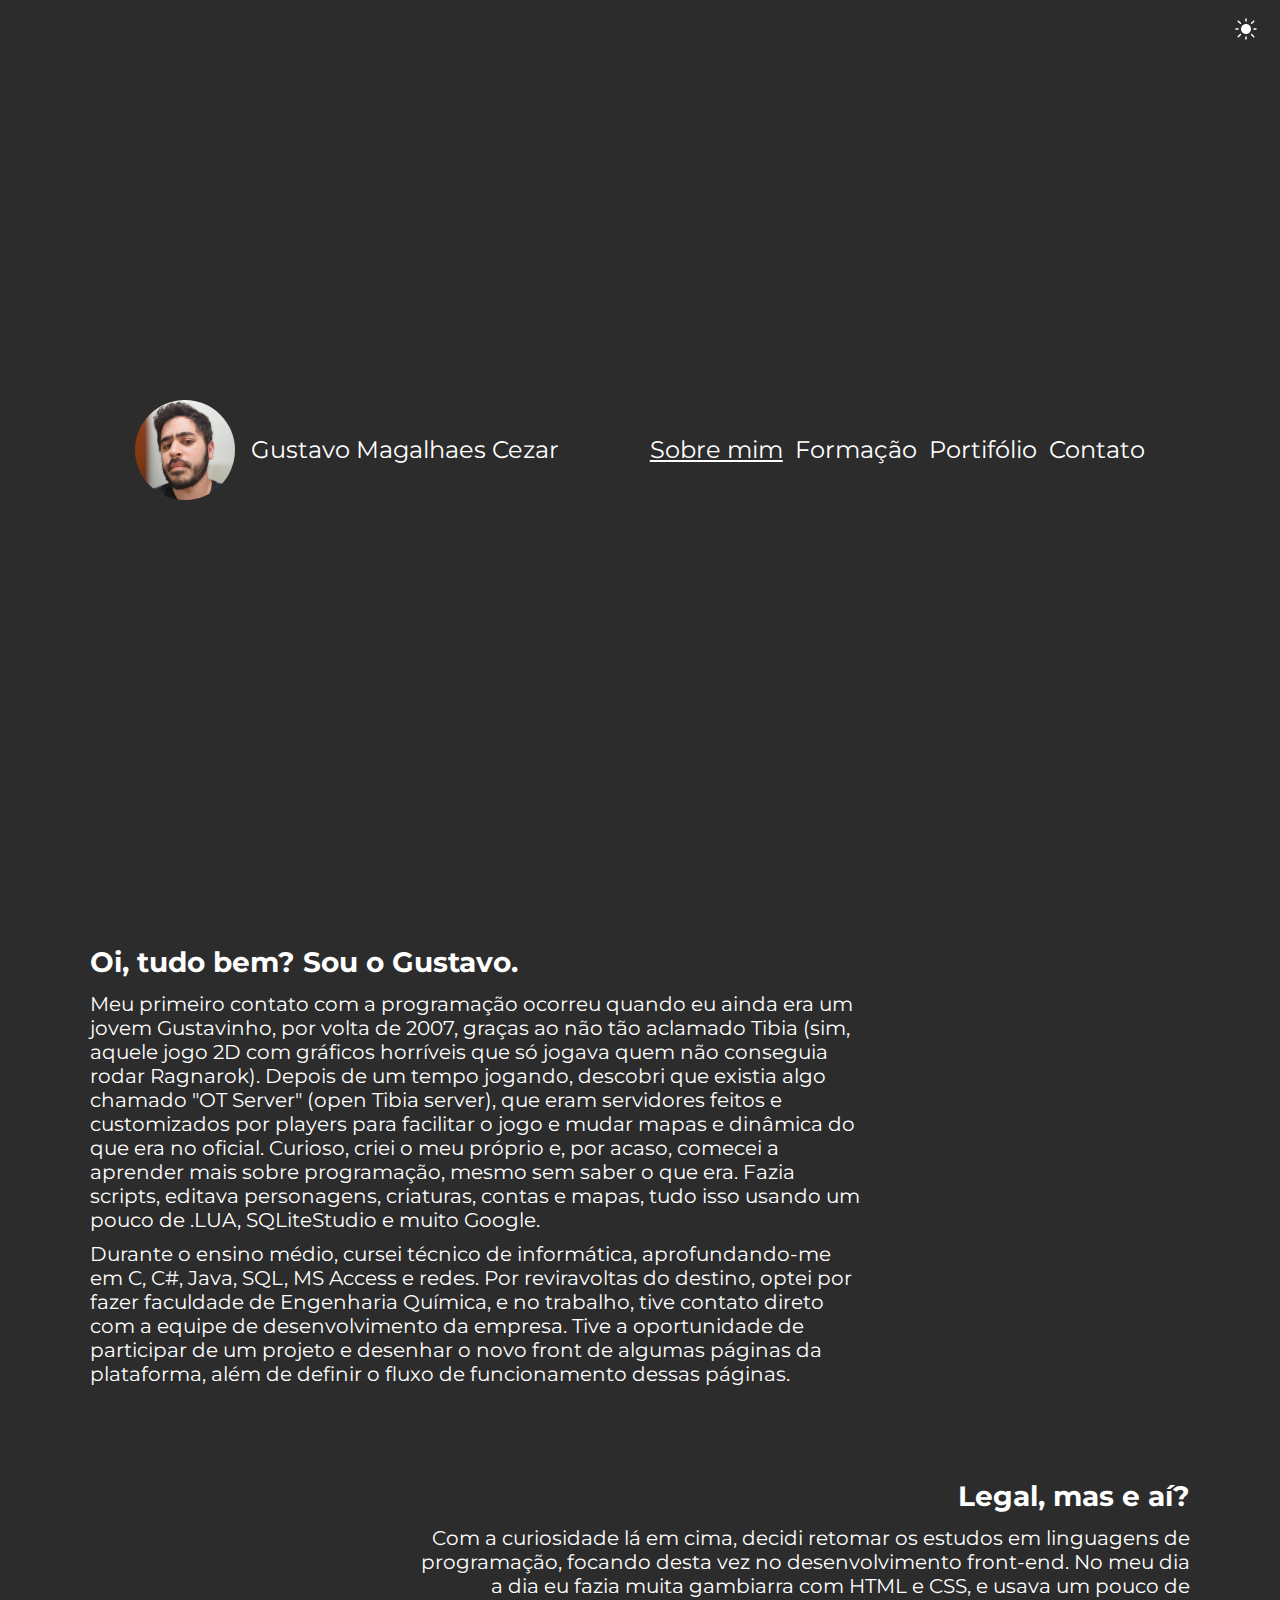
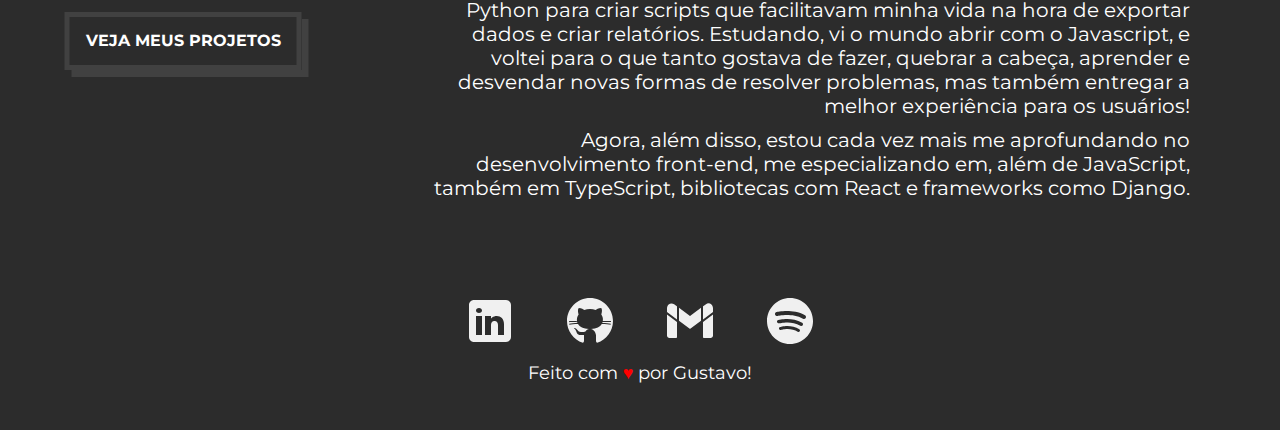
<file: index.html>
<!DOCTYPE html>
<html lang="pt-br">
  <head>
    <meta charset="UTF-8" />
    <meta name="viewport" content="width=device-width, initial-scale=1.0" />
    <title>Portifólio | Gustavo Magalhaes</title>

    <link rel="stylesheet" href="./assets/css/reset.css" />
    <link rel="preconnect" href="https://fonts.googleapis.com" />
    <link rel="preconnect" href="https://fonts.gstatic.com" crossorigin />
    <link
      href="https://fonts.googleapis.com/css2?family=Montserrat:ital,wght@0,100..900;1,100..900&display=swap"
      rel="stylesheet"
    />
    <link rel="stylesheet" href="./assets/css/style.css" />
    <link rel="stylesheet" href="./assets/css/cabecalho.css" />
    <link rel="stylesheet" href="./assets/css/sobre.css" />
    <link rel="stylesheet" href="./assets/css/rodape.css" />

    <script src="./assets/js/script.js" defer></script>
  </head>
  <body class="container">
    <!-- botão de alterar tema -->
    <button id="alterar-tema"></button>
    <!-- cabecalho padrão para todas as telas, mudando apenas o "ativo" para corresponder a pagina que o usuário está -->
    <header class="cabecalho">
      <div class="cabecalho__titulo">
        <img
          src="./assets/img/eu.jpeg"
          alt="Foto de perfil do Gustavo Magalhaes, homem branco, com cabelo curto e barba"
          class="cabecalho__imagem"
        />
        <p class="cabecalho__nome">Gustavo Magalhaes Cezar</p>
      </div>
      <!-- navegação com lista de links para telas -->
      <nav>
        <ul class="cabecalho__nav">
          <li class="cabecalho__link ativo">
            <a href="index.html">Sobre mim</a>
          </li>
          <li class="cabecalho__link"><a href="formacao.html">Formação</a></li>
          <li class="cabecalho__link">
            <a href="portifolio.html">Portifólio</a>
          </li>
          <li class="cabecalho__link"><a href="contato.html">Contato</a></li>
        </ul>
      </nav>
    </header>

    <!-- conteudo principal do site -->
    <main>
      <!-- primeira sessão de apresentação - pessoal -->
      <section class="main-sobre">
        <div class="main-sobre__conteudo">
          <h2>Oi, tudo bem? Sou o Gustavo.</h2>

          <p class="main-sobre__texto">
            Meu primeiro contato com a programação ocorreu quando eu ainda era
            um jovem Gustavinho, por volta de 2007, graças ao não tão aclamado
            <span class="tibia">Tibia</span> (sim, aquele jogo 2D com gráficos
            horríveis que só jogava quem não conseguia rodar Ragnarok). Depois
            de um tempo jogando, descobri que existia algo chamado "OT Server"
            (open <span class="tibia">Tibia</span> server), que eram servidores
            feitos e customizados por players para facilitar o jogo e mudar
            mapas e dinâmica do que era no oficial. Curioso, criei o meu próprio
            e, por acaso, comecei a aprender mais sobre programação, mesmo sem
            saber o que era. Fazia scripts, editava personagens, criaturas,
            contas e mapas, tudo isso usando um pouco de .LUA, SQLiteStudio e
            muito Google.
          </p>
          <p class="main-sobre__texto">
            Durante o ensino médio, cursei técnico de informática,
            aprofundando-me em C, C#, Java, SQL, MS Access e redes. Por
            reviravoltas do destino, optei por fazer faculdade de Engenharia
            Química, e no trabalho, tive contato direto com a equipe de
            desenvolvimento da empresa. Tive a oportunidade de participar de um
            projeto e desenhar o novo front de algumas páginas da plataforma,
            além de definir o fluxo de funcionamento dessas páginas.
          </p>
        </div>
        <img class="main-sobre__imagem--tibia" />
      </section>

      <!-- segunda sessão de apresentação - expreciencias com desenvolvimento -->
      <section class="main-sobre-lateral">
        <div class="main-sobre-lateral__conteudo">
          <h2>Legal, mas e aí?</h2>

          <p class="main-sobre-lateral__texto">
            Com a curiosidade lá em cima, decidi retomar os estudos em
            linguagens de programação, focando desta vez no desenvolvimento
            front-end. No meu dia a dia eu fazia muita gambiarra com HTML e CSS,
            e usava um pouco de Python para criar scripts que facilitavam minha
            vida na hora de exportar dados e criar relatórios. Estudando, vi o
            mundo abrir com o Javascript, e voltei para o que tanto gostava de
            fazer, quebrar a cabeça, aprender e desvendar novas formas de
            resolver problemas, mas também entregar a melhor experiência para os
            usuários!
          </p>
          <p class="main-sobre-lateral__texto">
            Agora, além disso, estou cada vez mais me aprofundando no
            desenvolvimento front-end, me especializando em, além de JavaScript,
            também em TypeScript, bibliotecas com React e frameworks como
            Django.
          </p>
        </div>
        <!-- link personalizado para direcionamento ao github -->
        <a
          href="https://github.com/gustavomgcz"
          class="main-sobre-lateral__link"
          target="_blank"
          >Veja meus projetos</a
        >
      </section>
    </main>
    <!-- rodape padrão para todas as telas -->
    <footer class="rodape">
      <div class="rodape__midia">
        <!-- lista de icones -->
        <ul>
          <li class="rodape__icon">
            <a
              href="https://br.linkedin.com/in/gustavo-magalhaes-cezar-a120ba121"
              target="_blank"
              alt="LinkedIn"
            >
              <svg
                xmlns="http://www.w3.org/2000/svg"
                x="0px"
                y="0px"
                width="50"
                height="50"
                viewBox="0 0 50 50"
              >
                <path
                  d="M41,4H9C6.24,4,4,6.24,4,9v32c0,2.76,2.24,5,5,5h32c2.76,0,5-2.24,5-5V9C46,6.24,43.76,4,41,4z M17,20v19h-6V20H17z M11,14.47c0-1.4,1.2-2.47,3-2.47s2.93,1.07,3,2.47c0,1.4-1.12,2.53-3,2.53C12.2,17,11,15.87,11,14.47z M39,39h-6c0,0,0-9.26,0-10 c0-2-1-4-3.5-4.04h-0.08C27,24.96,26,27.02,26,29c0,0.91,0,10,0,10h-6V20h6v2.56c0,0,1.93-2.56,5.81-2.56 c3.97,0,7.19,2.73,7.19,8.26V39z"
                ></path>
              </svg>
            </a>
          </li>
          <li class="rodape__icon">
            <a
              href="https://github.com/gustavomgcz"
              target="_blank"
              alt="GitHub"
            >
              <svg
                xmlns="http://www.w3.org/2000/svg"
                x="0px"
                y="0px"
                width="50"
                height="50"
                viewBox="0 0 50 50"
              >
                <path
                  d="M17.791,46.836C18.502,46.53,19,45.823,19,45v-5.4c0-0.197,0.016-0.402,0.041-0.61C19.027,38.994,19.014,38.997,19,39 c0,0-3,0-3.6,0c-1.5,0-2.8-0.6-3.4-1.8c-0.7-1.3-1-3.5-2.8-4.7C8.9,32.3,9.1,32,9.7,32c0.6,0.1,1.9,0.9,2.7,2c0.9,1.1,1.8,2,3.4,2 c2.487,0,3.82-0.125,4.622-0.555C21.356,34.056,22.649,33,24,33v-0.025c-5.668-0.182-9.289-2.066-10.975-4.975 c-3.665,0.042-6.856,0.405-8.677,0.707c-0.058-0.327-0.108-0.656-0.151-0.987c1.797-0.296,4.843-0.647,8.345-0.714 c-0.112-0.276-0.209-0.559-0.291-0.849c-3.511-0.178-6.541-0.039-8.187,0.097c-0.02-0.332-0.047-0.663-0.051-0.999 c1.649-0.135,4.597-0.27,8.018-0.111c-0.079-0.5-0.13-1.011-0.13-1.543c0-1.7,0.6-3.5,1.7-5c-0.5-1.7-1.2-5.3,0.2-6.6 c2.7,0,4.6,1.3,5.5,2.1C21,13.4,22.9,13,25,13s4,0.4,5.6,1.1c0.9-0.8,2.8-2.1,5.5-2.1c1.5,1.4,0.7,5,0.2,6.6c1.1,1.5,1.7,3.2,1.6,5 c0,0.484-0.045,0.951-0.11,1.409c3.499-0.172,6.527-0.034,8.204,0.102c-0.002,0.337-0.033,0.666-0.051,0.999 c-1.671-0.138-4.775-0.28-8.359-0.089c-0.089,0.336-0.197,0.663-0.325,0.98c3.546,0.046,6.665,0.389,8.548,0.689 c-0.043,0.332-0.093,0.661-0.151,0.987c-1.912-0.306-5.171-0.664-8.879-0.682C35.112,30.873,31.557,32.75,26,32.969V33 c2.6,0,5,3.9,5,6.6V45c0,0.823,0.498,1.53,1.209,1.836C41.37,43.804,48,35.164,48,25C48,12.318,37.683,2,25,2S2,12.318,2,25 C2,35.164,8.63,43.804,17.791,46.836z"
                ></path>
              </svg>
            </a>
          </li>
          <li class="rodape__icon">
            <a href="mailto:gmagalhaesc@gmail.com" alt="Gmail">
              <svg
                xmlns="http://www.w3.org/2000/svg"
                x="0px"
                y="0px"
                width="50"
                height="50"
                viewBox="0 0 50 50"
              >
                <path
                  d="M12 23.403V23.39 10.389L11.88 10.3h-.01L9.14 8.28C7.47 7.04 5.09 7.1 3.61 8.56 2.62 9.54 2 10.9 2 12.41v3.602L12 23.403zM38 23.39v.013l10-7.391V12.41c0-1.49-.6-2.85-1.58-3.83-1.46-1.457-3.765-1.628-5.424-.403L38.12 10.3 38 10.389V23.39zM14 24.868l10.406 7.692c.353.261.836.261 1.189 0L36 24.868V11.867L25 20l-11-8.133V24.868zM38 25.889V41c0 .552.448 1 1 1h6.5c1.381 0 2.5-1.119 2.5-2.5V18.497L38 25.889zM12 25.889L2 18.497V39.5C2 40.881 3.119 42 4.5 42H11c.552 0 1-.448 1-1V25.889z"
                ></path>
              </svg>
            </a>
          </li>
          <li class="rodape__icon">
            <a
              href="https://open.spotify.com/user/22wxy7sqitwankocr36d3z7cq?si=2712751796584580"
              target="_blank"
              alt="Spotify"
            >
              <svg
                xmlns="http://www.w3.org/2000/svg"
                x="0px"
                y="0px"
                width="50"
                height="50"
                viewBox="0 0 50 50"
              >
                <path
                  d="M25.009,1.982C12.322,1.982,2,12.304,2,24.991S12.322,48,25.009,48s23.009-10.321,23.009-23.009S37.696,1.982,25.009,1.982z M34.748,35.333c-0.289,0.434-0.765,0.668-1.25,0.668c-0.286,0-0.575-0.081-0.831-0.252C30.194,34.1,26,33,22.5,33.001 c-3.714,0.002-6.498,0.914-6.526,0.923c-0.784,0.266-1.635-0.162-1.897-0.948s0.163-1.636,0.949-1.897 c0.132-0.044,3.279-1.075,7.474-1.077C26,30,30.868,30.944,34.332,33.253C35.022,33.713,35.208,34.644,34.748,35.333z M37.74,29.193 c-0.325,0.522-0.886,0.809-1.459,0.809c-0.31,0-0.624-0.083-0.906-0.26c-4.484-2.794-9.092-3.385-13.062-3.35 c-4.482,0.04-8.066,0.895-8.127,0.913c-0.907,0.258-1.861-0.272-2.12-1.183c-0.259-0.913,0.272-1.862,1.184-2.12 c0.277-0.079,3.854-0.959,8.751-1c4.465-0.037,10.029,0.61,15.191,3.826C37.995,27.328,38.242,28.388,37.74,29.193z M40.725,22.013 C40.352,22.647,39.684,23,38.998,23c-0.344,0-0.692-0.089-1.011-0.275c-5.226-3.068-11.58-3.719-15.99-3.725 c-0.021,0-0.042,0-0.063,0c-5.333,0-9.44,0.938-9.481,0.948c-1.078,0.247-2.151-0.419-2.401-1.495 c-0.25-1.075,0.417-2.149,1.492-2.4C11.729,16.01,16.117,15,21.934,15c0.023,0,0.046,0,0.069,0 c4.905,0.007,12.011,0.753,18.01,4.275C40.965,19.835,41.284,21.061,40.725,22.013z"
                ></path>
              </svg>
            </a>
          </li>
        </ul>
        <p>Feito com <span class="amor">&hearts;</span> por Gustavo!</p>
      </div>
    </footer>
  </body>
</html>
</file>
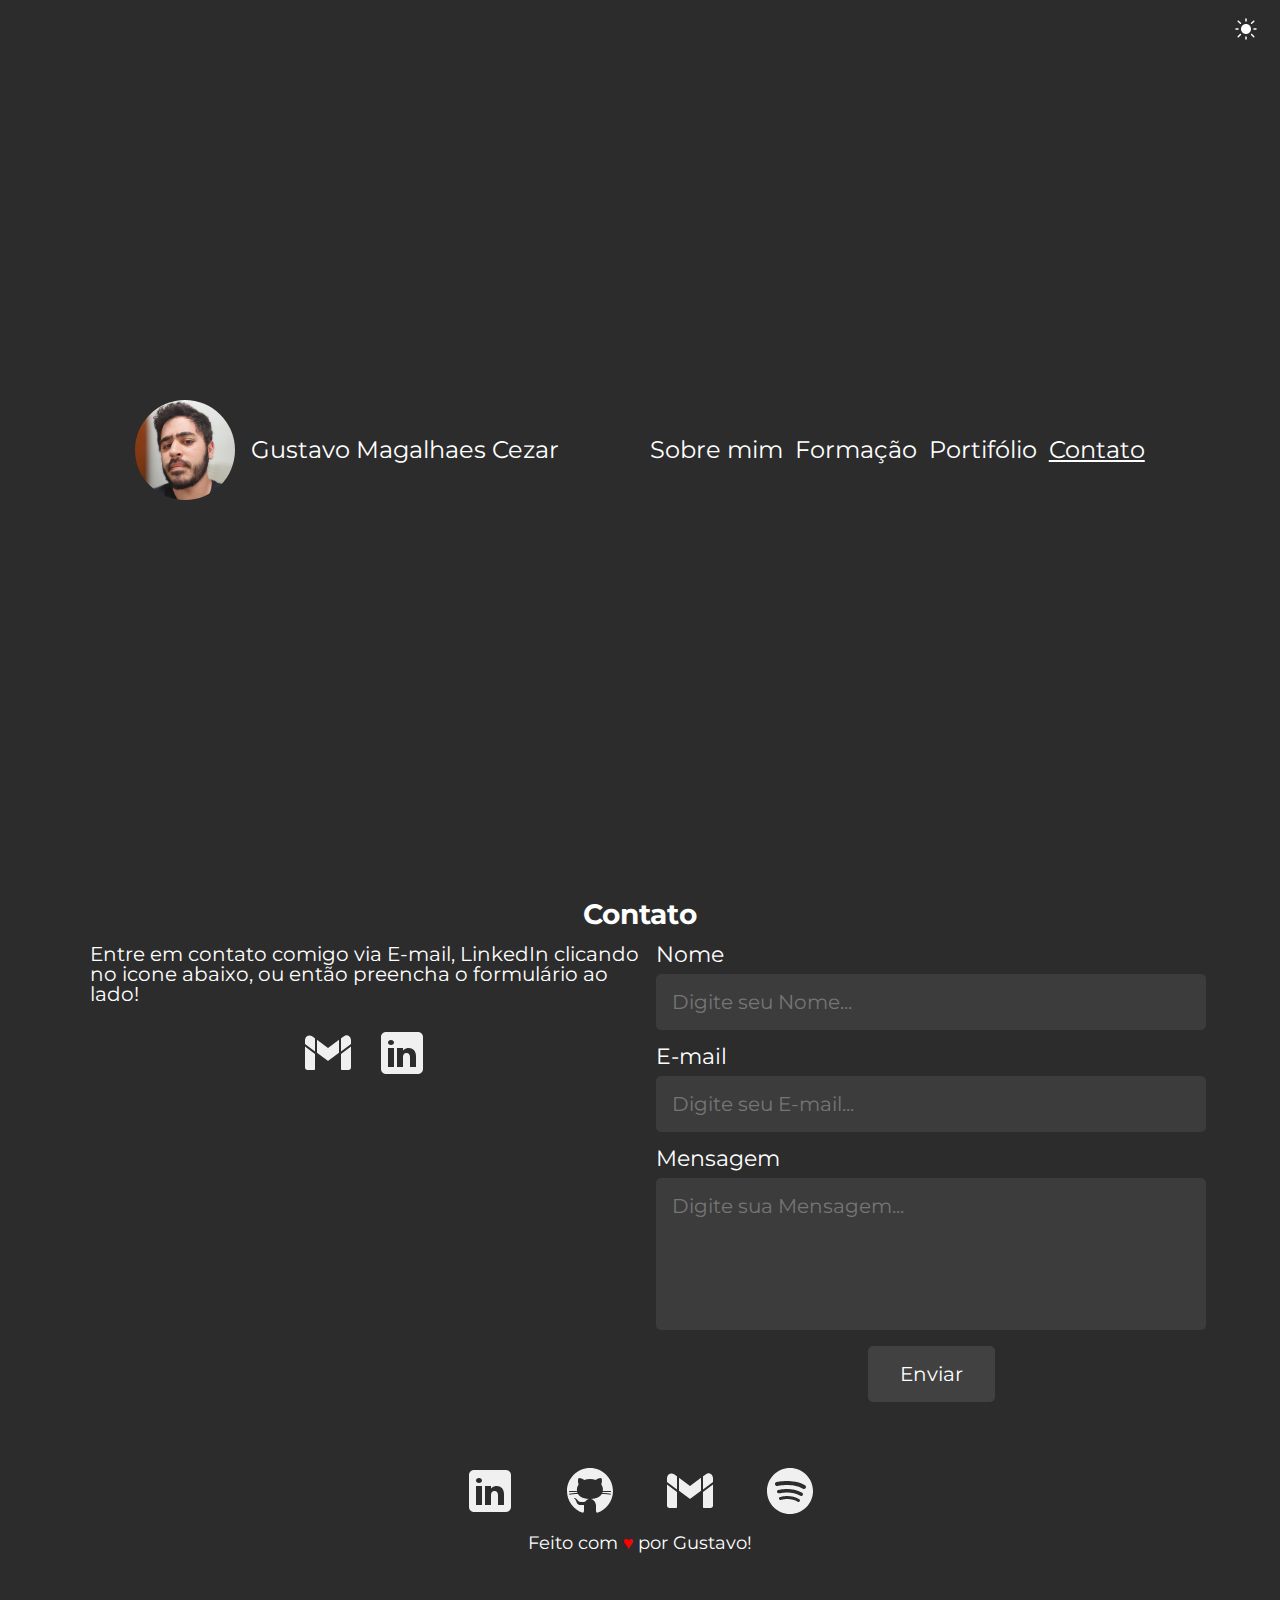
<file: contato.html>
<!DOCTYPE html>
<html lang="pt-br">
  <head>
    <meta charset="UTF-8" />
    <meta name="viewport" content="width=device-width, initial-scale=1.0" />
    <title>Portifólio | Gustavo Magalhaes</title>

    <link rel="stylesheet" href="./assets/css/reset.css" />
    <link rel="preconnect" href="https://fonts.googleapis.com" />
    <link rel="preconnect" href="https://fonts.gstatic.com" crossorigin />
    <link
      href="https://fonts.googleapis.com/css2?family=Montserrat:ital,wght@0,100..900;1,100..900&display=swap"
      rel="stylesheet"
    />
    <link rel="stylesheet" href="./assets/css/style.css" />
    <link rel="stylesheet" href="./assets/css/cabecalho.css" />
    <link rel="stylesheet" href="./assets/css/contato.css" />
    <link rel="stylesheet" href="./assets/css/rodape.css" />

    <script src="./assets/js/script.js" defer></script>
  </head>
  <body class="container">
    <!-- botão de alterar tema -->
    <button id="alterar-tema"></button>
    <!-- cabecalho padrão para todas as telas, mudando apenas o "ativo" para corresponder a pagina que o usuário está -->
    <header class="cabecalho">
      <div class="cabecalho__titulo">
        <img
          src="./assets/img/eu.jpeg"
          alt="Foto de perfil do Gustavo Magalhaes, homem branco, com cabelo curto e barba"
          class="cabecalho__imagem"
        />
        <p class="cabecalho__nome">Gustavo Magalhaes Cezar</p>
      </div>
      <!-- navegação com lista de links para telas -->
      <nav>
        <ul class="cabecalho__nav">
          <li class="cabecalho__link"><a href="index.html">Sobre mim</a></li>
          <li class="cabecalho__link"><a href="formacao.html">Formação</a></li>
          <li class="cabecalho__link">
            <a href="portifolio.html">Portifólio</a>
          </li>
          <li class="cabecalho__link ativo">
            <a href="contato.html">Contato</a>
          </li>
        </ul>
      </nav>
    </header>
    <!-- conteudo principal do site -->
    <main class="main-contato">
      <h2>Contato</h2>
      <!-- area de texto para indicar formas de contato, assim como icones clicaveis para facil acesso ao linkedin e email -->
      <div class="main-contato__container">
        <div class="main-contato__area-texto">
          <p class="main-contato__texto">
            Entre em contato comigo via E-mail, LinkedIn clicando no icone
            abaixo, ou então preencha o formulário ao lado!
          </p>
          <ul class="main-contato__icon-list">
            <li class="main-contato__icon">
              <a href="mailto:gmagalhaesc@gmail.com" alt="Gmail">
                <svg
                  xmlns="http://www.w3.org/2000/svg"
                  x="0px"
                  y="0px"
                  width="50"
                  height="50"
                  viewBox="0 0 50 50"
                >
                  <path
                    d="M12 23.403V23.39 10.389L11.88 10.3h-.01L9.14 8.28C7.47 7.04 5.09 7.1 3.61 8.56 2.62 9.54 2 10.9 2 12.41v3.602L12 23.403zM38 23.39v.013l10-7.391V12.41c0-1.49-.6-2.85-1.58-3.83-1.46-1.457-3.765-1.628-5.424-.403L38.12 10.3 38 10.389V23.39zM14 24.868l10.406 7.692c.353.261.836.261 1.189 0L36 24.868V11.867L25 20l-11-8.133V24.868zM38 25.889V41c0 .552.448 1 1 1h6.5c1.381 0 2.5-1.119 2.5-2.5V18.497L38 25.889zM12 25.889L2 18.497V39.5C2 40.881 3.119 42 4.5 42H11c.552 0 1-.448 1-1V25.889z"
                  ></path>
                </svg>
              </a>
            </li>
            <li class="main-contato__icon">
              <a
                href="https://br.linkedin.com/in/gustavo-magalhaes-cezar-a120ba121"
                target="_blank"
                alt="LinkedIn"
              >
                <svg
                  xmlns="http://www.w3.org/2000/svg"
                  x="0px"
                  y="0px"
                  width="50"
                  height="50"
                  viewBox="0 0 50 50"
                >
                  <path
                    d="M41,4H9C6.24,4,4,6.24,4,9v32c0,2.76,2.24,5,5,5h32c2.76,0,5-2.24,5-5V9C46,6.24,43.76,4,41,4z M17,20v19h-6V20H17z M11,14.47c0-1.4,1.2-2.47,3-2.47s2.93,1.07,3,2.47c0,1.4-1.12,2.53-3,2.53C12.2,17,11,15.87,11,14.47z M39,39h-6c0,0,0-9.26,0-10 c0-2-1-4-3.5-4.04h-0.08C27,24.96,26,27.02,26,29c0,0.91,0,10,0,10h-6V20h6v2.56c0,0,1.93-2.56,5.81-2.56 c3.97,0,7.19,2.73,7.19,8.26V39z"
                  ></path>
                </svg>
              </a>
            </li>
          </ul>
        </div>
        <div class="main-contato__area-texto">
          <!-- formulario para entrar em contato -->
          <form>
            <div class="campo">
              <label for="nome">Nome</label>
              <input
                type="text"
                required
                placeholder="Digite seu Nome..."
                id="nome"
                name="nome"
              />
            </div>
            <div class="campo">
              <label for="email">E-mail</label>
              <input
                type="email"
                name="email"
                id="email"
                required
                placeholder="Digite seu E-mail..."
              />
            </div>
            <div class="campo">
              <label for="mensagem">Mensagem</label>
              <textarea
                name="mensagem"
                id="mensagem"
                required
                placeholder="Digite sua Mensagem..."
                rows="5"
              ></textarea>
            </div>
            <div class="campo">
              <button class="main-contato-btn">Enviar</button>
            </div>
          </form>
        </div>
      </div>
    </main>
    <!-- rodape padrão para todas as telas -->
    <footer class="rodape">
      <div class="rodape__midia">
        <!-- lista de icones -->
        <ul>
          <li class="rodape__icon">
            <a
              href="https://br.linkedin.com/in/gustavo-magalhaes-cezar-a120ba121"
              target="_blank"
              alt="LinkedIn"
            >
              <svg
                xmlns="http://www.w3.org/2000/svg"
                x="0px"
                y="0px"
                width="50"
                height="50"
                viewBox="0 0 50 50"
              >
                <path
                  d="M41,4H9C6.24,4,4,6.24,4,9v32c0,2.76,2.24,5,5,5h32c2.76,0,5-2.24,5-5V9C46,6.24,43.76,4,41,4z M17,20v19h-6V20H17z M11,14.47c0-1.4,1.2-2.47,3-2.47s2.93,1.07,3,2.47c0,1.4-1.12,2.53-3,2.53C12.2,17,11,15.87,11,14.47z M39,39h-6c0,0,0-9.26,0-10 c0-2-1-4-3.5-4.04h-0.08C27,24.96,26,27.02,26,29c0,0.91,0,10,0,10h-6V20h6v2.56c0,0,1.93-2.56,5.81-2.56 c3.97,0,7.19,2.73,7.19,8.26V39z"
                ></path>
              </svg>
            </a>
          </li>
          <li class="rodape__icon">
            <a
              href="https://github.com/gustavomgcz"
              target="_blank"
              alt="GitHub"
            >
              <svg
                xmlns="http://www.w3.org/2000/svg"
                x="0px"
                y="0px"
                width="50"
                height="50"
                viewBox="0 0 50 50"
              >
                <path
                  d="M17.791,46.836C18.502,46.53,19,45.823,19,45v-5.4c0-0.197,0.016-0.402,0.041-0.61C19.027,38.994,19.014,38.997,19,39 c0,0-3,0-3.6,0c-1.5,0-2.8-0.6-3.4-1.8c-0.7-1.3-1-3.5-2.8-4.7C8.9,32.3,9.1,32,9.7,32c0.6,0.1,1.9,0.9,2.7,2c0.9,1.1,1.8,2,3.4,2 c2.487,0,3.82-0.125,4.622-0.555C21.356,34.056,22.649,33,24,33v-0.025c-5.668-0.182-9.289-2.066-10.975-4.975 c-3.665,0.042-6.856,0.405-8.677,0.707c-0.058-0.327-0.108-0.656-0.151-0.987c1.797-0.296,4.843-0.647,8.345-0.714 c-0.112-0.276-0.209-0.559-0.291-0.849c-3.511-0.178-6.541-0.039-8.187,0.097c-0.02-0.332-0.047-0.663-0.051-0.999 c1.649-0.135,4.597-0.27,8.018-0.111c-0.079-0.5-0.13-1.011-0.13-1.543c0-1.7,0.6-3.5,1.7-5c-0.5-1.7-1.2-5.3,0.2-6.6 c2.7,0,4.6,1.3,5.5,2.1C21,13.4,22.9,13,25,13s4,0.4,5.6,1.1c0.9-0.8,2.8-2.1,5.5-2.1c1.5,1.4,0.7,5,0.2,6.6c1.1,1.5,1.7,3.2,1.6,5 c0,0.484-0.045,0.951-0.11,1.409c3.499-0.172,6.527-0.034,8.204,0.102c-0.002,0.337-0.033,0.666-0.051,0.999 c-1.671-0.138-4.775-0.28-8.359-0.089c-0.089,0.336-0.197,0.663-0.325,0.98c3.546,0.046,6.665,0.389,8.548,0.689 c-0.043,0.332-0.093,0.661-0.151,0.987c-1.912-0.306-5.171-0.664-8.879-0.682C35.112,30.873,31.557,32.75,26,32.969V33 c2.6,0,5,3.9,5,6.6V45c0,0.823,0.498,1.53,1.209,1.836C41.37,43.804,48,35.164,48,25C48,12.318,37.683,2,25,2S2,12.318,2,25 C2,35.164,8.63,43.804,17.791,46.836z"
                ></path>
              </svg>
            </a>
          </li>
          <li class="rodape__icon">
            <a href="mailto:gmagalhaesc@gmail.com" alt="Gmail">
              <svg
                xmlns="http://www.w3.org/2000/svg"
                x="0px"
                y="0px"
                width="50"
                height="50"
                viewBox="0 0 50 50"
              >
                <path
                  d="M12 23.403V23.39 10.389L11.88 10.3h-.01L9.14 8.28C7.47 7.04 5.09 7.1 3.61 8.56 2.62 9.54 2 10.9 2 12.41v3.602L12 23.403zM38 23.39v.013l10-7.391V12.41c0-1.49-.6-2.85-1.58-3.83-1.46-1.457-3.765-1.628-5.424-.403L38.12 10.3 38 10.389V23.39zM14 24.868l10.406 7.692c.353.261.836.261 1.189 0L36 24.868V11.867L25 20l-11-8.133V24.868zM38 25.889V41c0 .552.448 1 1 1h6.5c1.381 0 2.5-1.119 2.5-2.5V18.497L38 25.889zM12 25.889L2 18.497V39.5C2 40.881 3.119 42 4.5 42H11c.552 0 1-.448 1-1V25.889z"
                ></path>
              </svg>
            </a>
          </li>
          <li class="rodape__icon">
            <a
              href="https://open.spotify.com/user/22wxy7sqitwankocr36d3z7cq?si=2712751796584580"
              target="_blank"
              alt="Spotify"
            >
              <svg
                xmlns="http://www.w3.org/2000/svg"
                x="0px"
                y="0px"
                width="50"
                height="50"
                viewBox="0 0 50 50"
              >
                <path
                  d="M25.009,1.982C12.322,1.982,2,12.304,2,24.991S12.322,48,25.009,48s23.009-10.321,23.009-23.009S37.696,1.982,25.009,1.982z M34.748,35.333c-0.289,0.434-0.765,0.668-1.25,0.668c-0.286,0-0.575-0.081-0.831-0.252C30.194,34.1,26,33,22.5,33.001 c-3.714,0.002-6.498,0.914-6.526,0.923c-0.784,0.266-1.635-0.162-1.897-0.948s0.163-1.636,0.949-1.897 c0.132-0.044,3.279-1.075,7.474-1.077C26,30,30.868,30.944,34.332,33.253C35.022,33.713,35.208,34.644,34.748,35.333z M37.74,29.193 c-0.325,0.522-0.886,0.809-1.459,0.809c-0.31,0-0.624-0.083-0.906-0.26c-4.484-2.794-9.092-3.385-13.062-3.35 c-4.482,0.04-8.066,0.895-8.127,0.913c-0.907,0.258-1.861-0.272-2.12-1.183c-0.259-0.913,0.272-1.862,1.184-2.12 c0.277-0.079,3.854-0.959,8.751-1c4.465-0.037,10.029,0.61,15.191,3.826C37.995,27.328,38.242,28.388,37.74,29.193z M40.725,22.013 C40.352,22.647,39.684,23,38.998,23c-0.344,0-0.692-0.089-1.011-0.275c-5.226-3.068-11.58-3.719-15.99-3.725 c-0.021,0-0.042,0-0.063,0c-5.333,0-9.44,0.938-9.481,0.948c-1.078,0.247-2.151-0.419-2.401-1.495 c-0.25-1.075,0.417-2.149,1.492-2.4C11.729,16.01,16.117,15,21.934,15c0.023,0,0.046,0,0.069,0 c4.905,0.007,12.011,0.753,18.01,4.275C40.965,19.835,41.284,21.061,40.725,22.013z"
                ></path>
              </svg>
            </a>
          </li>
        </ul>
        <p>Feito com <span class="amor">&hearts;</span> por Gustavo!</p>
      </div>
    </footer>
  </body>
</html>
</file>
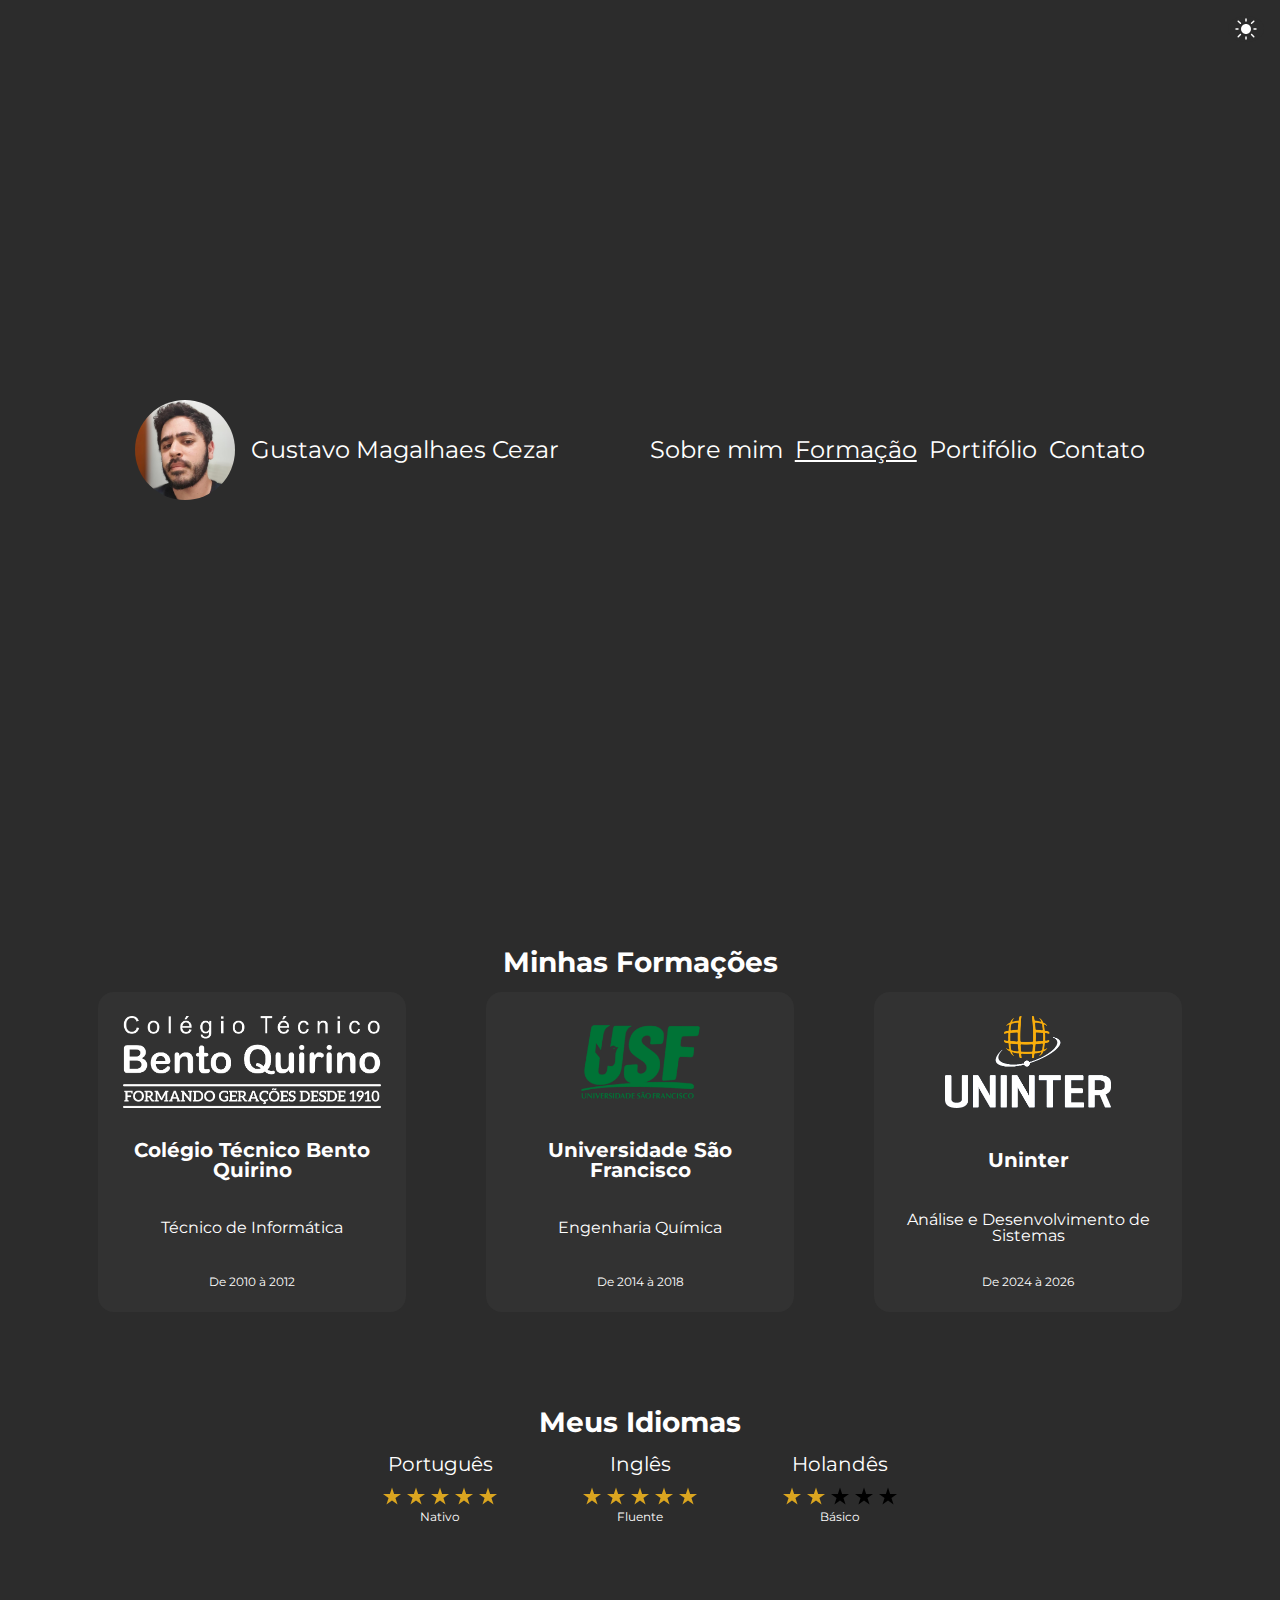
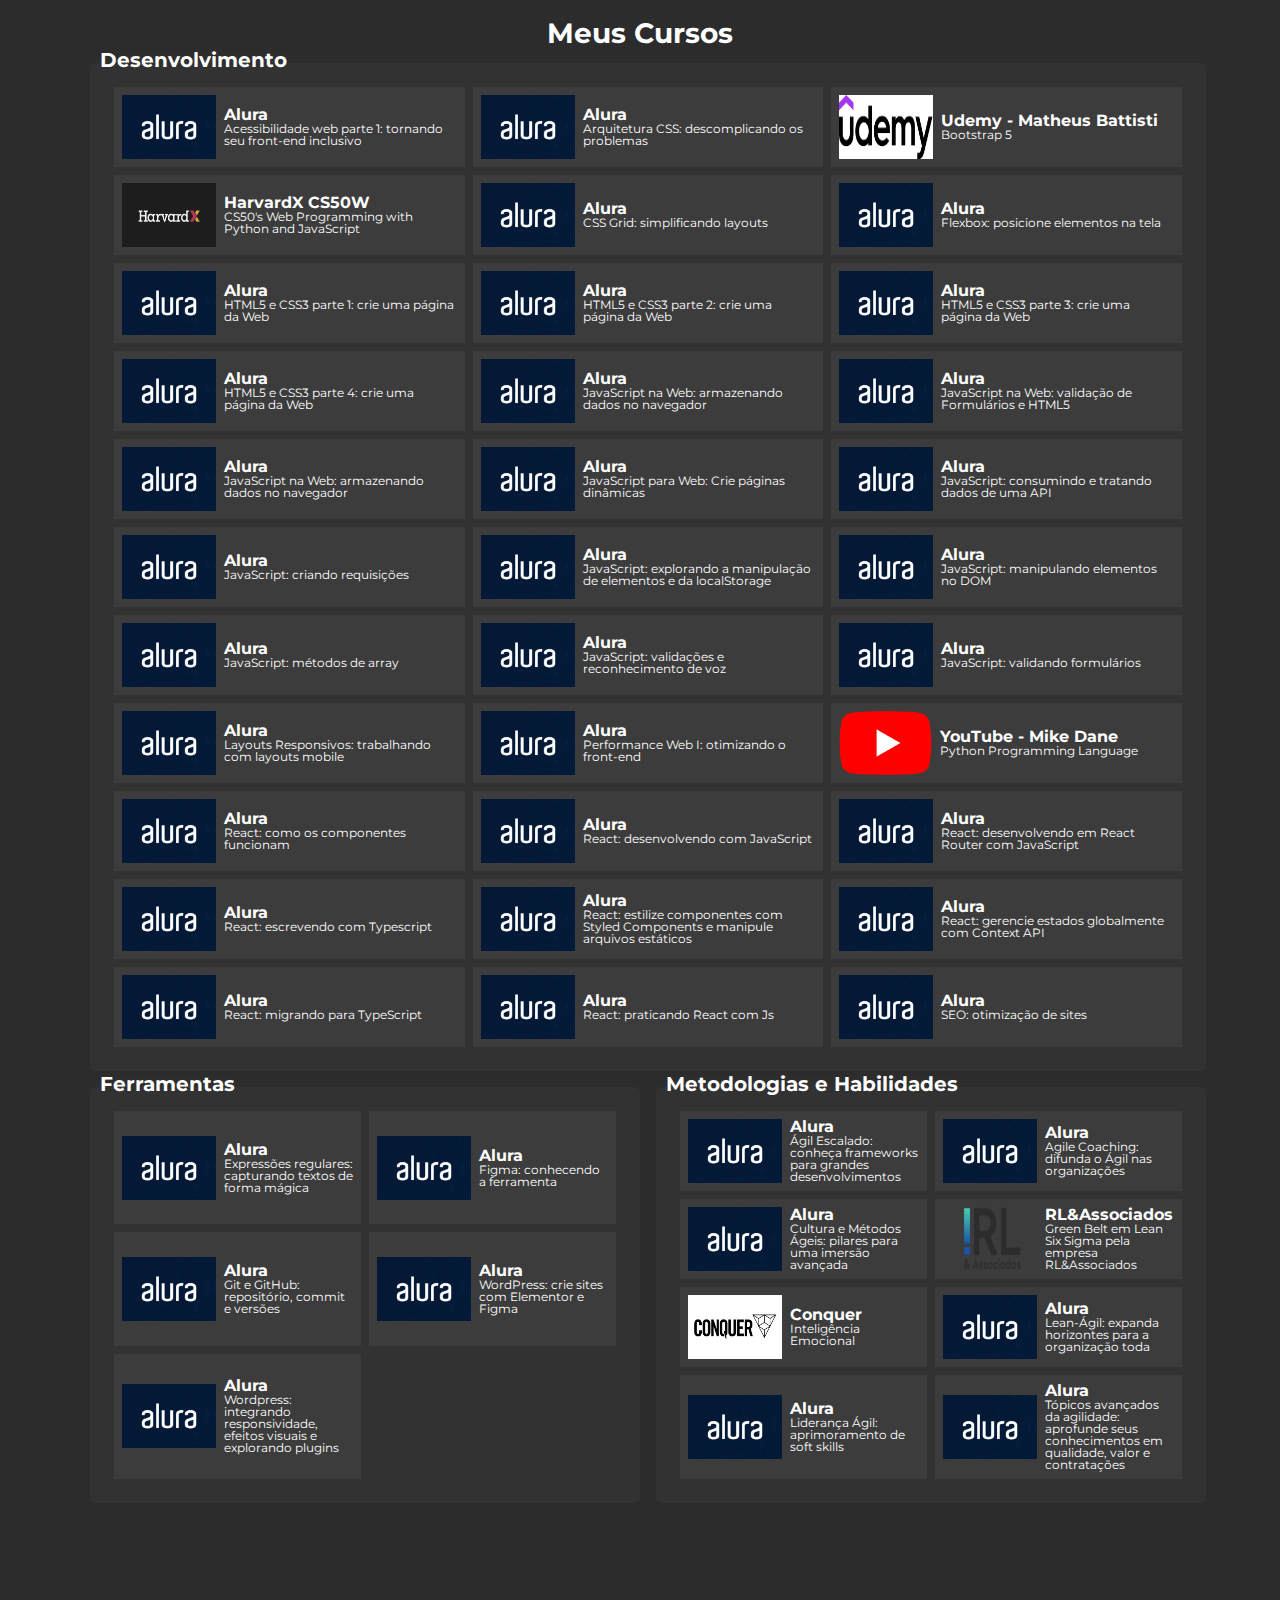
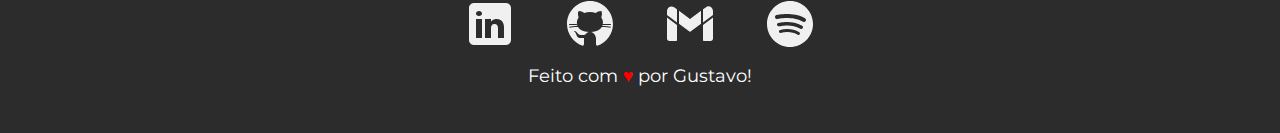
<file: formacao.html>
<!DOCTYPE html>
<html lang="pt-br">
  <head>
    <meta charset="UTF-8" />
    <meta name="viewport" content="width=device-width, initial-scale=1.0" />
    <title>Portifólio | Gustavo Magalhaes</title>

    <link rel="stylesheet" href="./assets/css/reset.css" />
    <link rel="preconnect" href="https://fonts.googleapis.com" />
    <link rel="preconnect" href="https://fonts.gstatic.com" crossorigin />
    <link
      href="https://fonts.googleapis.com/css2?family=Montserrat:ital,wght@0,100..900;1,100..900&display=swap"
      rel="stylesheet"
    />
    <link rel="stylesheet" href="./assets/css/style.css" />
    <link rel="stylesheet" href="./assets/css/cabecalho.css" />
    <link rel="stylesheet" href="./assets/css/formacao.css" />
    <link rel="stylesheet" href="./assets/css/rodape.css" />

    <script src="./assets/js/script.js" defer></script>
  </head>
  <body class="container">
    <!-- botão de alterar tema -->
    <button id="alterar-tema"></button>
    <!-- cabecalho padrão para todas as telas, mudando apenas o "ativo" para corresponder a pagina que o usuário está -->
    <header class="cabecalho">
      <div class="cabecalho__titulo">
        <img
          src="./assets/img/eu.jpeg"
          alt="Foto de perfil do Gustavo Magalhaes, homem branco, com cabelo curto e barba"
          class="cabecalho__imagem"
        />
        <p class="cabecalho__nome">Gustavo Magalhaes Cezar</p>
      </div>
      <!-- navegação com lista de links para telas -->
      <nav>
        <ul class="cabecalho__nav">
          <li class="cabecalho__link"><a href="index.html">Sobre mim</a></li>
          <li class="cabecalho__link ativo">
            <a href="formacao.html">Formação</a>
          </li>
          <li class="cabecalho__link">
            <a href="portifolio.html">Portifólio</a>
          </li>
          <li class="cabecalho__link"><a href="contato.html">Contato</a></li>
        </ul>
      </nav>
    </header>
    <!-- conteudo principal do site -->
    <main>
      <!-- separação das sessões -->
      <section class="main-formacao">
        <div class="main-formacao__conteudo">
          <h2>Minhas Formações</h2>
          <div class="main-formacao__card-container">
            <div class="main-formacao__card">
              <!-- img sem src pois varia de acordo com tema -->
              <img
                src=""
                alt="Logo do colégio técnico Bento Quirino"
                id="logo-bento-quirino"
                class="main-formacao__logo"
              />
              <h3 class="main-formacao__card-local">
                Colégio Técnico Bento Quirino
              </h3>
              <p class="main-formacao__card-curso">Técnico de Informática</p>
              <p class="main-formacao__card-data">De 2010 à 2012</p>
            </div>
            <div class="main-formacao__card">
              <!-- img com src pois será estatico -->
              <img
                src="./assets/img/logotipo-usf.png"
                alt="Logo da Universidade São Francisco"
                id="logo-usf"
                class="main-formacao__logo"
              />
              <h3 class="main-formacao__card-local">
                Universidade São Francisco
              </h3>
              <p class="main-formacao__card-curso">Engenharia Química</p>
              <p class="main-formacao__card-data">De 2014 à 2018</p>
            </div>
            <div class="main-formacao__card">
              <!-- img sem src pois varia de acordo com tema -->
              <img
                src=""
                alt="Logo da Universidade Uninter"
                id="logo-uninter"
                class="main-formacao__logo"
              />
              <h3 class="main-formacao__card-local">Uninter</h3>
              <p class="main-formacao__card-curso">
                Análise e Desenvolvimento de Sistemas
              </p>
              <p class="main-formacao__card-data">De 2024 à 2026</p>
            </div>
          </div>
        </div>
      </section>
      <!-- separação das sessões -->
      <section class="main-idioma">
        <div class="main-idioma__conteudo">
          <h2>Meus Idiomas</h2>
          <!-- lista de elementos com o nome da lingua, e estrelas para representar proficiencia -->
          <ul class="main-idioma__idiomas">
            <li>
              <p class="main-idioma__texto">Português</p>
              <div class="main-idioma__nota">
                <span title="Iniciante">
                  <svg viewBox="0 0 32 32" xmlns="http://www.w3.org/2000/svg">
                    <path
                      d="M16 4.588l2.833 8.719H28l-7.416 5.387 2.832 8.719L16 22.023l-7.417 5.389 2.833-8.719L4 13.307h9.167L16 4.588z"
                    ></path>
                  </svg>
                </span>
                <span title="Básico">
                  <svg viewBox="0 0 32 32" xmlns="http://www.w3.org/2000/svg">
                    <path
                      d="M16 4.588l2.833 8.719H28l-7.416 5.387 2.832 8.719L16 22.023l-7.417 5.389 2.833-8.719L4 13.307h9.167L16 4.588z"
                    ></path>
                  </svg>
                </span>
                <span title="Intermediário">
                  <svg viewBox="0 0 32 32" xmlns="http://www.w3.org/2000/svg">
                    <path
                      d="M16 4.588l2.833 8.719H28l-7.416 5.387 2.832 8.719L16 22.023l-7.417 5.389 2.833-8.719L4 13.307h9.167L16 4.588z"
                    ></path>
                  </svg>
                </span>
                <span title="Avançado">
                  <svg viewBox="0 0 32 32" xmlns="http://www.w3.org/2000/svg">
                    <path
                      d="M16 4.588l2.833 8.719H28l-7.416 5.387 2.832 8.719L16 22.023l-7.417 5.389 2.833-8.719L4 13.307h9.167L16 4.588z"
                    ></path>
                  </svg>
                </span>
                <span title="Fluente">
                  <svg viewBox="0 0 32 32" xmlns="http://www.w3.org/2000/svg">
                    <path
                      d="M16 4.588l2.833 8.719H28l-7.416 5.387 2.832 8.719L16 22.023l-7.417 5.389 2.833-8.719L4 13.307h9.167L16 4.588z"
                    ></path>
                  </svg>
                </span>
              </div>
              <p class="main-idioma__nivel">Nativo</p>
            </li>
            <li>
              <p class="main-idioma__texto">Inglês</p>
              <div class="main-idioma__nota">
                <span title="Iniciante">
                  <svg viewBox="0 0 32 32" xmlns="http://www.w3.org/2000/svg">
                    <path
                      d="M16 4.588l2.833 8.719H28l-7.416 5.387 2.832 8.719L16 22.023l-7.417 5.389 2.833-8.719L4 13.307h9.167L16 4.588z"
                    ></path>
                  </svg>
                </span>
                <span title="Básico">
                  <svg viewBox="0 0 32 32" xmlns="http://www.w3.org/2000/svg">
                    <path
                      d="M16 4.588l2.833 8.719H28l-7.416 5.387 2.832 8.719L16 22.023l-7.417 5.389 2.833-8.719L4 13.307h9.167L16 4.588z"
                    ></path>
                  </svg>
                </span>
                <span title="Intermediário">
                  <svg viewBox="0 0 32 32" xmlns="http://www.w3.org/2000/svg">
                    <path
                      d="M16 4.588l2.833 8.719H28l-7.416 5.387 2.832 8.719L16 22.023l-7.417 5.389 2.833-8.719L4 13.307h9.167L16 4.588z"
                    ></path>
                  </svg>
                </span>
                <span title="Avançado">
                  <svg viewBox="0 0 32 32" xmlns="http://www.w3.org/2000/svg">
                    <path
                      d="M16 4.588l2.833 8.719H28l-7.416 5.387 2.832 8.719L16 22.023l-7.417 5.389 2.833-8.719L4 13.307h9.167L16 4.588z"
                    ></path>
                  </svg>
                </span>
                <span title="Fluente">
                  <svg viewBox="0 0 32 32" xmlns="http://www.w3.org/2000/svg">
                    <path
                      d="M16 4.588l2.833 8.719H28l-7.416 5.387 2.832 8.719L16 22.023l-7.417 5.389 2.833-8.719L4 13.307h9.167L16 4.588z"
                    ></path>
                  </svg>
                </span>
              </div>
              <p class="main-idioma__nivel">Fluente</p>
            </li>
            <li>
              <p class="main-idioma__texto">Holandês</p>
              <div class="main-idioma__nota">
                <span title="Iniciante">
                  <svg viewBox="0 0 32 32" xmlns="http://www.w3.org/2000/svg">
                    <path
                      d="M16 4.588l2.833 8.719H28l-7.416 5.387 2.832 8.719L16 22.023l-7.417 5.389 2.833-8.719L4 13.307h9.167L16 4.588z"
                    ></path>
                  </svg>
                </span>
                <span title="Básico">
                  <svg viewBox="0 0 32 32" xmlns="http://www.w3.org/2000/svg">
                    <path
                      d="M16 4.588l2.833 8.719H28l-7.416 5.387 2.832 8.719L16 22.023l-7.417 5.389 2.833-8.719L4 13.307h9.167L16 4.588z"
                    ></path>
                  </svg>
                </span>
                <span title="Intermediário" class="vazio">
                  <svg viewBox="0 0 32 32" xmlns="http://www.w3.org/2000/svg">
                    <path
                      d="M16 4.588l2.833 8.719H28l-7.416 5.387 2.832 8.719L16 22.023l-7.417 5.389 2.833-8.719L4 13.307h9.167L16 4.588z"
                    ></path>
                  </svg>
                </span>
                <span title="Avançado" class="vazio">
                  <svg viewBox="0 0 32 32" xmlns="http://www.w3.org/2000/svg">
                    <path
                      d="M16 4.588l2.833 8.719H28l-7.416 5.387 2.832 8.719L16 22.023l-7.417 5.389 2.833-8.719L4 13.307h9.167L16 4.588z"
                    ></path>
                  </svg>
                </span>
                <span title="Fluente" class="vazio">
                  <svg viewBox="0 0 32 32" xmlns="http://www.w3.org/2000/svg">
                    <path
                      d="M16 4.588l2.833 8.719H28l-7.416 5.387 2.832 8.719L16 22.023l-7.417 5.389 2.833-8.719L4 13.307h9.167L16 4.588z"
                    ></path>
                  </svg>
                </span>
              </div>
              <p class="main-idioma__nivel">Básico</p>
            </li>
          </ul>
        </div>
      </section>
      <!-- separação das sessões -->
      <section class="main-cursos">
        <div class="main-cursos__conteudo">
          <h2>Meus Cursos</h2>
          <div class="main-curso__tipo-container">
            <div class="main-curso__tipo large">
              <h3>Desenvolvimento</h3>
              <div class="main-cursos__card">
                <img
                  src="./assets/img/alura-image.png"
                  alt="Logo da Alura"
                  class="main-cursos__logo"
                />
                <div class="main-cursos__card-texto">
                  <h4 class="main-cursos__card-local">Alura</h4>
                  <p class="main-cursos__card-curso">
                    Acessibilidade web parte 1: tornando seu front-end inclusivo
                  </p>
                </div>
              </div>
              <div class="main-cursos__card">
                <img
                  src="./assets/img/alura-image.png"
                  alt="Logo da Alura"
                  class="main-cursos__logo"
                />
                <div class="main-cursos__card-texto">
                  <h4 class="main-cursos__card-local">Alura</h4>
                  <p class="main-cursos__card-curso">
                    Arquitetura CSS: descomplicando os problemas
                  </p>
                </div>
              </div>
              <div class="main-cursos__card">
                <img
                  src="./assets/img/udemy.png"
                  alt="Logo da Udemy"
                  class="main-cursos__logo"
                />
                <div class="main-cursos__card-texto">
                  <h4 class="main-cursos__card-local">
                    Udemy - Matheus Battisti
                  </h4>
                  <p class="main-cursos__card-curso">Bootstrap 5</p>
                </div>
              </div>
              <div class="main-cursos__card">
                <img
                  src="./assets/img/harvardx.jpg"
                  alt="Logo da HarvardX CS50W"
                  class="main-cursos__logo"
                />
                <div class="main-cursos__card-texto">
                  <h4 class="main-cursos__card-local">HarvardX CS50W</h4>
                  <p class="main-cursos__card-curso">
                    CS50's Web Programming with Python and JavaScript
                  </p>
                </div>
              </div>
              <div class="main-cursos__card">
                <img
                  src="./assets/img/alura-image.png"
                  alt="Logo da Alura"
                  class="main-cursos__logo"
                />
                <div class="main-cursos__card-texto">
                  <h4 class="main-cursos__card-local">Alura</h4>
                  <p class="main-cursos__card-curso">
                    CSS Grid: simplificando layouts
                  </p>
                </div>
              </div>
              <div class="main-cursos__card">
                <img
                  src="./assets/img/alura-image.png"
                  alt="Logo da Alura"
                  class="main-cursos__logo"
                />
                <div class="main-cursos__card-texto">
                  <h4 class="main-cursos__card-local">Alura</h4>
                  <p class="main-cursos__card-curso">
                    Flexbox: posicione elementos na tela
                  </p>
                </div>
              </div>
              <div class="main-cursos__card">
                <img
                  src="./assets/img/alura-image.png"
                  alt="Logo da Alura"
                  class="main-cursos__logo"
                />
                <div class="main-cursos__card-texto">
                  <h4 class="main-cursos__card-local">Alura</h4>
                  <p class="main-cursos__card-curso">
                    HTML5 e CSS3 parte 1: crie uma página da Web
                  </p>
                </div>
              </div>
              <div class="main-cursos__card">
                <img
                  src="./assets/img/alura-image.png"
                  alt="Logo da Alura"
                  class="main-cursos__logo"
                />
                <div class="main-cursos__card-texto">
                  <h4 class="main-cursos__card-local">Alura</h4>
                  <p class="main-cursos__card-curso">
                    HTML5 e CSS3 parte 2: crie uma página da Web
                  </p>
                </div>
              </div>
              <div class="main-cursos__card">
                <img
                  src="./assets/img/alura-image.png"
                  alt="Logo da Alura"
                  class="main-cursos__logo"
                />
                <div class="main-cursos__card-texto">
                  <h4 class="main-cursos__card-local">Alura</h4>
                  <p class="main-cursos__card-curso">
                    HTML5 e CSS3 parte 3: crie uma página da Web
                  </p>
                </div>
              </div>
              <div class="main-cursos__card">
                <img
                  src="./assets/img/alura-image.png"
                  alt="Logo da Alura"
                  class="main-cursos__logo"
                />
                <div class="main-cursos__card-texto">
                  <h4 class="main-cursos__card-local">Alura</h4>
                  <p class="main-cursos__card-curso">
                    HTML5 e CSS3 parte 4: crie uma página da Web
                  </p>
                </div>
              </div>
              <div class="main-cursos__card">
                <img
                  src="./assets/img/alura-image.png"
                  alt="Logo da Alura"
                  class="main-cursos__logo"
                />
                <div class="main-cursos__card-texto">
                  <h4 class="main-cursos__card-local">Alura</h4>
                  <p class="main-cursos__card-curso">
                    JavaScript na Web: armazenando dados no navegador
                  </p>
                </div>
              </div>
              <div class="main-cursos__card">
                <img
                  src="./assets/img/alura-image.png"
                  alt="Logo da Alura"
                  class="main-cursos__logo"
                />
                <div class="main-cursos__card-texto">
                  <h4 class="main-cursos__card-local">Alura</h4>
                  <p class="main-cursos__card-curso">
                    JavaScript na Web: validação de Formulários e HTML5
                  </p>
                </div>
              </div>
              <div class="main-cursos__card">
                <img
                  src="./assets/img/alura-image.png"
                  alt="Logo da Alura"
                  class="main-cursos__logo"
                />
                <div class="main-cursos__card-texto">
                  <h4 class="main-cursos__card-local">Alura</h4>
                  <p class="main-cursos__card-curso">
                    JavaScript na Web: armazenando dados no navegador
                  </p>
                </div>
              </div>
              <div class="main-cursos__card">
                <img
                  src="./assets/img/alura-image.png"
                  alt="Logo da Alura"
                  class="main-cursos__logo"
                />
                <div class="main-cursos__card-texto">
                  <h4 class="main-cursos__card-local">Alura</h4>
                  <p class="main-cursos__card-curso">
                    JavaScript para Web: Crie páginas dinâmicas
                  </p>
                </div>
              </div>
              <div class="main-cursos__card">
                <img
                  src="./assets/img/alura-image.png"
                  alt="Logo da Alura"
                  class="main-cursos__logo"
                />
                <div class="main-cursos__card-texto">
                  <h4 class="main-cursos__card-local">Alura</h4>
                  <p class="main-cursos__card-curso">
                    JavaScript: consumindo e tratando dados de uma API
                  </p>
                </div>
              </div>
              <div class="main-cursos__card">
                <img
                  src="./assets/img/alura-image.png"
                  alt="Logo da Alura"
                  class="main-cursos__logo"
                />
                <div class="main-cursos__card-texto">
                  <h4 class="main-cursos__card-local">Alura</h4>
                  <p class="main-cursos__card-curso">
                    JavaScript: criando requisições
                  </p>
                </div>
              </div>
              <div class="main-cursos__card">
                <img
                  src="./assets/img/alura-image.png"
                  alt="Logo da Alura"
                  class="main-cursos__logo"
                />
                <div class="main-cursos__card-texto">
                  <h4 class="main-cursos__card-local">Alura</h4>
                  <p class="main-cursos__card-curso">
                    JavaScript: explorando a manipulação de elementos e da
                    localStorage
                  </p>
                </div>
              </div>
              <div class="main-cursos__card">
                <img
                  src="./assets/img/alura-image.png"
                  alt="Logo da Alura"
                  class="main-cursos__logo"
                />
                <div class="main-cursos__card-texto">
                  <h4 class="main-cursos__card-local">Alura</h4>
                  <p class="main-cursos__card-curso">
                    JavaScript: manipulando elementos no DOM
                  </p>
                </div>
              </div>
              <div class="main-cursos__card">
                <img
                  src="./assets/img/alura-image.png"
                  alt="Logo da Alura"
                  class="main-cursos__logo"
                />
                <div class="main-cursos__card-texto">
                  <h4 class="main-cursos__card-local">Alura</h4>
                  <p class="main-cursos__card-curso">
                    JavaScript: métodos de array
                  </p>
                </div>
              </div>
              <div class="main-cursos__card">
                <img
                  src="./assets/img/alura-image.png"
                  alt="Logo da Alura"
                  class="main-cursos__logo"
                />
                <div class="main-cursos__card-texto">
                  <h4 class="main-cursos__card-local">Alura</h4>
                  <p class="main-cursos__card-curso">
                    JavaScript: validações e reconhecimento de voz
                  </p>
                </div>
              </div>
              <div class="main-cursos__card">
                <img
                  src="./assets/img/alura-image.png"
                  alt="Logo da Alura"
                  class="main-cursos__logo"
                />
                <div class="main-cursos__card-texto">
                  <h4 class="main-cursos__card-local">Alura</h4>
                  <p class="main-cursos__card-curso">
                    JavaScript: validando formulários
                  </p>
                </div>
              </div>
              <div class="main-cursos__card">
                <img
                  src="./assets/img/alura-image.png"
                  alt="Logo da Alura"
                  class="main-cursos__logo"
                />
                <div class="main-cursos__card-texto">
                  <h4 class="main-cursos__card-local">Alura</h4>
                  <p class="main-cursos__card-curso">
                    Layouts Responsivos: trabalhando com layouts mobile
                  </p>
                </div>
              </div>
              <div class="main-cursos__card">
                <img
                  src="./assets/img/alura-image.png"
                  alt="Logo da Alura"
                  class="main-cursos__logo"
                />
                <div class="main-cursos__card-texto">
                  <h4 class="main-cursos__card-local">Alura</h4>
                  <p class="main-cursos__card-curso">
                    Performance Web I: otimizando o front-end
                  </p>
                </div>
              </div>
              <div class="main-cursos__card">
                <img
                  src="./assets/img/youtube.png"
                  alt="Logo do Youtube"
                  class="main-cursos__logo"
                />
                <div class="main-cursos__card-texto">
                  <h4 class="main-cursos__card-local">YouTube - Mike Dane</h4>
                  <p class="main-cursos__card-curso">
                    Python Programming Language
                  </p>
                </div>
              </div>
              <div class="main-cursos__card">
                <img
                  src="./assets/img/alura-image.png"
                  alt="Logo da Alura"
                  class="main-cursos__logo"
                />
                <div class="main-cursos__card-texto">
                  <h4 class="main-cursos__card-local">Alura</h4>
                  <p class="main-cursos__card-curso">
                    React: como os componentes funcionam
                  </p>
                </div>
              </div>
              <div class="main-cursos__card">
                <img
                  src="./assets/img/alura-image.png"
                  alt="Logo da Alura"
                  class="main-cursos__logo"
                />
                <div class="main-cursos__card-texto">
                  <h4 class="main-cursos__card-local">Alura</h4>
                  <p class="main-cursos__card-curso">
                    React: desenvolvendo com JavaScript
                  </p>
                </div>
              </div>
              <div class="main-cursos__card">
                <img
                  src="./assets/img/alura-image.png"
                  alt="Logo da Alura"
                  class="main-cursos__logo"
                />
                <div class="main-cursos__card-texto">
                  <h4 class="main-cursos__card-local">Alura</h4>
                  <p class="main-cursos__card-curso">
                    React: desenvolvendo em React Router com JavaScript
                  </p>
                </div>
              </div>
              <div class="main-cursos__card">
                <img
                  src="./assets/img/alura-image.png"
                  alt="Logo da Alura"
                  class="main-cursos__logo"
                />
                <div class="main-cursos__card-texto">
                  <h4 class="main-cursos__card-local">Alura</h4>
                  <p class="main-cursos__card-curso">
                    React: escrevendo com Typescript
                  </p>
                </div>
              </div>
              <div class="main-cursos__card">
                <img
                  src="./assets/img/alura-image.png"
                  alt="Logo da Alura"
                  class="main-cursos__logo"
                />
                <div class="main-cursos__card-texto">
                  <h4 class="main-cursos__card-local">Alura</h4>
                  <p class="main-cursos__card-curso">
                    React: estilize componentes com Styled Components e manipule
                    arquivos estáticos
                  </p>
                </div>
              </div>
              <div class="main-cursos__card">
                <img
                  src="./assets/img/alura-image.png"
                  alt="Logo da Alura"
                  class="main-cursos__logo"
                />
                <div class="main-cursos__card-texto">
                  <h4 class="main-cursos__card-local">Alura</h4>
                  <p class="main-cursos__card-curso">
                    React: gerencie estados globalmente com Context API
                  </p>
                </div>
              </div>
              <div class="main-cursos__card">
                <img
                  src="./assets/img/alura-image.png"
                  alt="Logo da Alura"
                  class="main-cursos__logo"
                />
                <div class="main-cursos__card-texto">
                  <h4 class="main-cursos__card-local">Alura</h4>
                  <p class="main-cursos__card-curso">
                    React: migrando para TypeScript
                  </p>
                </div>
              </div>
              <div class="main-cursos__card">
                <img
                  src="./assets/img/alura-image.png"
                  alt="Logo da Alura"
                  class="main-cursos__logo"
                />
                <div class="main-cursos__card-texto">
                  <h4 class="main-cursos__card-local">Alura</h4>
                  <p class="main-cursos__card-curso">
                    React: praticando React com Js
                  </p>
                </div>
              </div>
              <div class="main-cursos__card">
                <img
                  src="./assets/img/alura-image.png"
                  alt="Logo da Alura"
                  class="main-cursos__logo"
                />
                <div class="main-cursos__card-texto">
                  <h4 class="main-cursos__card-local">Alura</h4>
                  <p class="main-cursos__card-curso">
                    SEO: otimização de sites
                  </p>
                </div>
              </div>
            </div>
            <div class="main-curso__tipo main-curso__tipo-medium medium">
              <h3>Ferramentas</h3>
              <div class="main-cursos__card">
                <img
                  src="./assets/img/alura-image.png"
                  alt="Logo da Alura"
                  class="main-cursos__logo"
                />
                <div class="main-cursos__card-texto">
                  <h4 class="main-cursos__card-local">Alura</h4>
                  <p class="main-cursos__card-curso">
                    Expressões regulares: capturando textos de forma mágica
                  </p>
                </div>
              </div>
              <div class="main-cursos__card">
                <img
                  src="./assets/img/alura-image.png"
                  alt="Logo da Alura"
                  class="main-cursos__logo"
                />
                <div class="main-cursos__card-texto">
                  <h4 class="main-cursos__card-local">Alura</h4>
                  <p class="main-cursos__card-curso">
                    Figma: conhecendo a ferramenta
                  </p>
                </div>
              </div>
              <div class="main-cursos__card">
                <img
                  src="./assets/img/alura-image.png"
                  alt="Logo da Alura"
                  class="main-cursos__logo"
                />
                <div class="main-cursos__card-texto">
                  <h4 class="main-cursos__card-local">Alura</h4>
                  <p class="main-cursos__card-curso">
                    Git e GitHub: repositório, commit e versões
                  </p>
                </div>
              </div>
              <div class="main-cursos__card">
                <img
                  src="./assets/img/alura-image.png"
                  alt="Logo da Alura"
                  class="main-cursos__logo"
                />
                <div class="main-cursos__card-texto">
                  <h4 class="main-cursos__card-local">Alura</h4>
                  <p class="main-cursos__card-curso">
                    WordPress: crie sites com Elementor e Figma
                  </p>
                </div>
              </div>
              <div class="main-cursos__card">
                <img
                  src="./assets/img/alura-image.png"
                  alt="Logo da Alura"
                  class="main-cursos__logo"
                />
                <div class="main-cursos__card-texto">
                  <h4 class="main-cursos__card-local">Alura</h4>
                  <p class="main-cursos__card-curso">
                    Wordpress: integrando responsividade, efeitos visuais e
                    explorando plugins
                  </p>
                </div>
              </div>
            </div>
            <div class="main-curso__tipo main-curso__tipo-medium medium">
              <h3>Metodologias e Habilidades</h3>
              <div class="main-cursos__card">
                <img
                  src="./assets/img/alura-image.png"
                  alt="Logo da Alura"
                  class="main-cursos__logo"
                />
                <div class="main-cursos__card-texto">
                  <h4 class="main-cursos__card-local">Alura</h4>
                  <p class="main-cursos__card-curso">
                    Ágil Escalado: conheça frameworks para grandes
                    desenvolvimentos
                  </p>
                </div>
              </div>
              <div class="main-cursos__card">
                <img
                  src="./assets/img/alura-image.png"
                  alt="Logo da Alura"
                  class="main-cursos__logo"
                />
                <div class="main-cursos__card-texto">
                  <h4 class="main-cursos__card-local">Alura</h4>
                  <p class="main-cursos__card-curso">
                    Agile Coaching: difunda o Ágil nas organizações
                  </p>
                </div>
              </div>
              <div class="main-cursos__card">
                <img
                  src="./assets/img/alura-image.png"
                  alt="Logo da Alura"
                  class="main-cursos__logo"
                />
                <div class="main-cursos__card-texto">
                  <h4 class="main-cursos__card-local">Alura</h4>
                  <p class="main-cursos__card-curso">
                    Cultura e Métodos Ágeis: pilares para uma imersão avançada
                  </p>
                </div>
              </div>
              <div class="main-cursos__card">
                <img
                  src="./assets/img/rlassociados.png"
                  alt="Logo da RL&Associados"
                  class="main-cursos__logo"
                />
                <div class="main-cursos__card-texto">
                  <h4 class="main-cursos__card-local">RL&Associados</h4>
                  <p class="main-cursos__card-curso">
                    Green Belt em Lean Six Sigma pela empresa RL&Associados
                  </p>
                </div>
              </div>
              <div class="main-cursos__card">
                <img
                  src="./assets/img/conquer.png"
                  alt="Logo da Conquer"
                  class="main-cursos__logo"
                />
                <div class="main-cursos__card-texto">
                  <h4 class="main-cursos__card-local">Conquer</h4>
                  <p class="main-cursos__card-curso">Inteligência Emocional</p>
                </div>
              </div>
              <div class="main-cursos__card">
                <img
                  src="./assets/img/alura-image.png"
                  alt="Logo da Alura"
                  class="main-cursos__logo"
                />
                <div class="main-cursos__card-texto">
                  <h4 class="main-cursos__card-local">Alura</h4>
                  <p class="main-cursos__card-curso">
                    Lean-Ágil: expanda horizontes para a organização toda
                  </p>
                </div>
              </div>
              <div class="main-cursos__card">
                <img
                  src="./assets/img/alura-image.png"
                  alt="Logo da Alura"
                  class="main-cursos__logo"
                />
                <div class="main-cursos__card-texto">
                  <h4 class="main-cursos__card-local">Alura</h4>
                  <p class="main-cursos__card-curso">
                    Liderança Ágil: aprimoramento de soft skills
                  </p>
                </div>
              </div>
              <div class="main-cursos__card">
                <img
                  src="./assets/img/alura-image.png"
                  alt="Logo da Alura"
                  class="main-cursos__logo"
                />
                <div class="main-cursos__card-texto">
                  <h4 class="main-cursos__card-local">Alura</h4>
                  <p class="main-cursos__card-curso">
                    Tópicos avançados da agilidade: aprofunde seus conhecimentos
                    em qualidade, valor e contratações
                  </p>
                </div>
              </div>
            </div>
          </div>
        </div>
      </section>
    </main>
    <!-- rodape padrão para todas as telas -->
    <footer class="rodape">
      <div class="rodape__midia">
        <!-- lista de icones -->
        <ul>
          <li class="rodape__icon">
            <a
              href="https://br.linkedin.com/in/gustavo-magalhaes-cezar-a120ba121"
              target="_blank"
              alt="LinkedIn"
            >
              <svg
                xmlns="http://www.w3.org/2000/svg"
                x="0px"
                y="0px"
                width="50"
                height="50"
                viewBox="0 0 50 50"
              >
                <path
                  d="M41,4H9C6.24,4,4,6.24,4,9v32c0,2.76,2.24,5,5,5h32c2.76,0,5-2.24,5-5V9C46,6.24,43.76,4,41,4z M17,20v19h-6V20H17z M11,14.47c0-1.4,1.2-2.47,3-2.47s2.93,1.07,3,2.47c0,1.4-1.12,2.53-3,2.53C12.2,17,11,15.87,11,14.47z M39,39h-6c0,0,0-9.26,0-10 c0-2-1-4-3.5-4.04h-0.08C27,24.96,26,27.02,26,29c0,0.91,0,10,0,10h-6V20h6v2.56c0,0,1.93-2.56,5.81-2.56 c3.97,0,7.19,2.73,7.19,8.26V39z"
                ></path>
              </svg>
            </a>
          </li>
          <li class="rodape__icon">
            <a
              href="https://github.com/gustavomgcz"
              target="_blank"
              alt="GitHub"
            >
              <svg
                xmlns="http://www.w3.org/2000/svg"
                x="0px"
                y="0px"
                width="50"
                height="50"
                viewBox="0 0 50 50"
              >
                <path
                  d="M17.791,46.836C18.502,46.53,19,45.823,19,45v-5.4c0-0.197,0.016-0.402,0.041-0.61C19.027,38.994,19.014,38.997,19,39 c0,0-3,0-3.6,0c-1.5,0-2.8-0.6-3.4-1.8c-0.7-1.3-1-3.5-2.8-4.7C8.9,32.3,9.1,32,9.7,32c0.6,0.1,1.9,0.9,2.7,2c0.9,1.1,1.8,2,3.4,2 c2.487,0,3.82-0.125,4.622-0.555C21.356,34.056,22.649,33,24,33v-0.025c-5.668-0.182-9.289-2.066-10.975-4.975 c-3.665,0.042-6.856,0.405-8.677,0.707c-0.058-0.327-0.108-0.656-0.151-0.987c1.797-0.296,4.843-0.647,8.345-0.714 c-0.112-0.276-0.209-0.559-0.291-0.849c-3.511-0.178-6.541-0.039-8.187,0.097c-0.02-0.332-0.047-0.663-0.051-0.999 c1.649-0.135,4.597-0.27,8.018-0.111c-0.079-0.5-0.13-1.011-0.13-1.543c0-1.7,0.6-3.5,1.7-5c-0.5-1.7-1.2-5.3,0.2-6.6 c2.7,0,4.6,1.3,5.5,2.1C21,13.4,22.9,13,25,13s4,0.4,5.6,1.1c0.9-0.8,2.8-2.1,5.5-2.1c1.5,1.4,0.7,5,0.2,6.6c1.1,1.5,1.7,3.2,1.6,5 c0,0.484-0.045,0.951-0.11,1.409c3.499-0.172,6.527-0.034,8.204,0.102c-0.002,0.337-0.033,0.666-0.051,0.999 c-1.671-0.138-4.775-0.28-8.359-0.089c-0.089,0.336-0.197,0.663-0.325,0.98c3.546,0.046,6.665,0.389,8.548,0.689 c-0.043,0.332-0.093,0.661-0.151,0.987c-1.912-0.306-5.171-0.664-8.879-0.682C35.112,30.873,31.557,32.75,26,32.969V33 c2.6,0,5,3.9,5,6.6V45c0,0.823,0.498,1.53,1.209,1.836C41.37,43.804,48,35.164,48,25C48,12.318,37.683,2,25,2S2,12.318,2,25 C2,35.164,8.63,43.804,17.791,46.836z"
                ></path>
              </svg>
            </a>
          </li>
          <li class="rodape__icon">
            <a href="mailto:gmagalhaesc@gmail.com" alt="Gmail">
              <svg
                xmlns="http://www.w3.org/2000/svg"
                x="0px"
                y="0px"
                width="50"
                height="50"
                viewBox="0 0 50 50"
              >
                <path
                  d="M12 23.403V23.39 10.389L11.88 10.3h-.01L9.14 8.28C7.47 7.04 5.09 7.1 3.61 8.56 2.62 9.54 2 10.9 2 12.41v3.602L12 23.403zM38 23.39v.013l10-7.391V12.41c0-1.49-.6-2.85-1.58-3.83-1.46-1.457-3.765-1.628-5.424-.403L38.12 10.3 38 10.389V23.39zM14 24.868l10.406 7.692c.353.261.836.261 1.189 0L36 24.868V11.867L25 20l-11-8.133V24.868zM38 25.889V41c0 .552.448 1 1 1h6.5c1.381 0 2.5-1.119 2.5-2.5V18.497L38 25.889zM12 25.889L2 18.497V39.5C2 40.881 3.119 42 4.5 42H11c.552 0 1-.448 1-1V25.889z"
                ></path>
              </svg>
            </a>
          </li>
          <li class="rodape__icon">
            <a
              href="https://open.spotify.com/user/22wxy7sqitwankocr36d3z7cq?si=2712751796584580"
              target="_blank"
              alt="Spotify"
            >
              <svg
                xmlns="http://www.w3.org/2000/svg"
                x="0px"
                y="0px"
                width="50"
                height="50"
                viewBox="0 0 50 50"
              >
                <path
                  d="M25.009,1.982C12.322,1.982,2,12.304,2,24.991S12.322,48,25.009,48s23.009-10.321,23.009-23.009S37.696,1.982,25.009,1.982z M34.748,35.333c-0.289,0.434-0.765,0.668-1.25,0.668c-0.286,0-0.575-0.081-0.831-0.252C30.194,34.1,26,33,22.5,33.001 c-3.714,0.002-6.498,0.914-6.526,0.923c-0.784,0.266-1.635-0.162-1.897-0.948s0.163-1.636,0.949-1.897 c0.132-0.044,3.279-1.075,7.474-1.077C26,30,30.868,30.944,34.332,33.253C35.022,33.713,35.208,34.644,34.748,35.333z M37.74,29.193 c-0.325,0.522-0.886,0.809-1.459,0.809c-0.31,0-0.624-0.083-0.906-0.26c-4.484-2.794-9.092-3.385-13.062-3.35 c-4.482,0.04-8.066,0.895-8.127,0.913c-0.907,0.258-1.861-0.272-2.12-1.183c-0.259-0.913,0.272-1.862,1.184-2.12 c0.277-0.079,3.854-0.959,8.751-1c4.465-0.037,10.029,0.61,15.191,3.826C37.995,27.328,38.242,28.388,37.74,29.193z M40.725,22.013 C40.352,22.647,39.684,23,38.998,23c-0.344,0-0.692-0.089-1.011-0.275c-5.226-3.068-11.58-3.719-15.99-3.725 c-0.021,0-0.042,0-0.063,0c-5.333,0-9.44,0.938-9.481,0.948c-1.078,0.247-2.151-0.419-2.401-1.495 c-0.25-1.075,0.417-2.149,1.492-2.4C11.729,16.01,16.117,15,21.934,15c0.023,0,0.046,0,0.069,0 c4.905,0.007,12.011,0.753,18.01,4.275C40.965,19.835,41.284,21.061,40.725,22.013z"
                ></path>
              </svg>
            </a>
          </li>
        </ul>
        <p>Feito com <span class="amor">&hearts;</span> por Gustavo!</p>
      </div>
    </footer>
  </body>
</html>
</file>
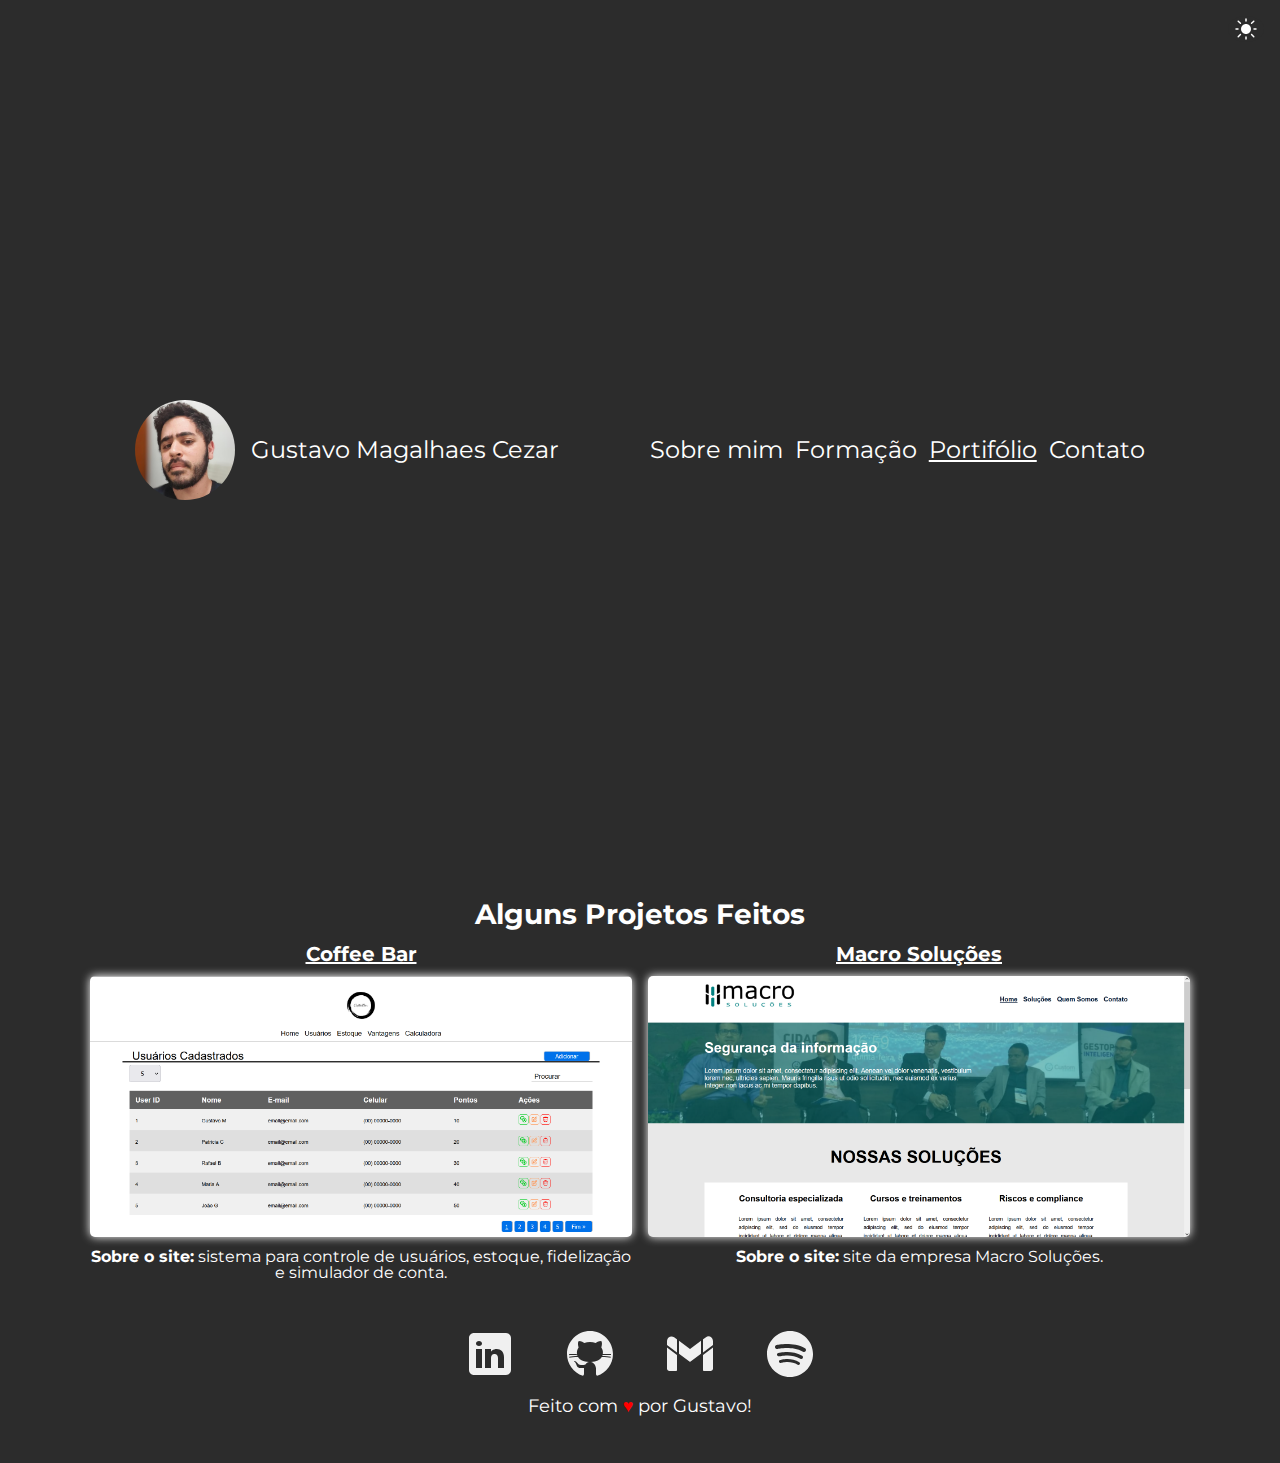
<file: portifolio.html>
<!DOCTYPE html>
<html lang="pt-br">
  <head>
    <meta charset="UTF-8" />
    <meta name="viewport" content="width=device-width, initial-scale=1.0" />
    <title>Portifólio | Gustavo Magalhaes</title>

    <link rel="stylesheet" href="./assets/css/reset.css" />
    <link rel="preconnect" href="https://fonts.googleapis.com" />
    <link rel="preconnect" href="https://fonts.gstatic.com" crossorigin />
    <link
      href="https://fonts.googleapis.com/css2?family=Montserrat:ital,wght@0,100..900;1,100..900&display=swap"
      rel="stylesheet"
    />
    <link rel="stylesheet" href="./assets/css/style.css" />
    <link rel="stylesheet" href="./assets/css/cabecalho.css" />
    <link rel="stylesheet" href="./assets/css/portifolio.css" />
    <link rel="stylesheet" href="./assets/css/rodape.css" />

    <script src="./assets/js/script.js" defer></script>
  </head>
  <body class="container">
    <!-- botão de alterar tema -->
    <button id="alterar-tema"></button>
    <!-- cabecalho padrão para todas as telas, mudando apenas o "ativo" para corresponder a pagina que o usuário está -->
    <header class="cabecalho">
      <div class="cabecalho__titulo">
        <img
          src="./assets/img/eu.jpeg"
          alt="Foto de perfil do Gustavo Magalhaes, homem branco, com cabelo curto e barba"
          class="cabecalho__imagem"
        />
        <p class="cabecalho__nome">Gustavo Magalhaes Cezar</p>
      </div>
      <!-- navegação com lista de links para telas -->
      <nav>
        <ul class="cabecalho__nav">
          <li class="cabecalho__link"><a href="index.html">Sobre mim</a></li>
          <li class="cabecalho__link"><a href="formacao.html">Formação</a></li>
          <li class="cabecalho__link ativo"><a href="portifolio.html">Portifólio</a></li>
          <li class="cabecalho__link"><a href="contato.html">Contato</a></li>
        </ul>
      </nav>
    </header>
    <!-- conteudo principal do site -->
    <main>
      <!-- sessão com dois exemplos de sites construidos -->
      <section class="main-portifolio">
        <h2 class="main-portifolio__titulo">Alguns Projetos Feitos</h2>
        <div class="main-portifolio__container">
          <a href="https://github.com/gustavomgcz/coffeebar" target="_blank">
            <div class="main-portifolio__site">
              <h3 class="main-portifolio__subtitulo">Coffee Bar</h3>
              <img
                src="./assets/img/portifolio/coffeebar-cadastro.png"
                alt="Imagem da sessão de 'usuários' da plataforma 'CoffeeBar'"
                class="main-portifolio__imagem"
              />
              <p class="main-portifolio__texto">
                <strong>Sobre o site:</strong> sistema para controle de
                usuários, estoque, fidelização e simulador de conta.
              </p>
            </div>
          </a>
          <a
            href="https://github.com/gustavomgcz/macrosolucoes"
            target="_blank"
          >
            <div class="main-portifolio__site">
              <h3 class="main-portifolio__subtitulo">Macro Soluções</h3>
              <img
                src="./assets/img/portifolio/macro-home.png"
                alt="Imagem da página inicial do site da empresa Macro Soluções"
                class="main-portifolio__imagem"
              />
              <p class="main-portifolio__texto">
                <strong>Sobre o site:</strong> site da empresa Macro Soluções.
              </p>
            </div>
          </a>
        </div>
      </section>
    </main>
    <!-- rodape padrão para todas as telas -->
    <footer class="rodape">
      <div class="rodape__midia">
        <!-- lista de icones -->
        <ul>
          <li class="rodape__icon">
            <a
              href="https://br.linkedin.com/in/gustavo-magalhaes-cezar-a120ba121"
              target="_blank"
              alt="LinkedIn"
            >
              <svg
                xmlns="http://www.w3.org/2000/svg"
                x="0px"
                y="0px"
                width="50"
                height="50"
                viewBox="0 0 50 50"
              >
                <path
                  d="M41,4H9C6.24,4,4,6.24,4,9v32c0,2.76,2.24,5,5,5h32c2.76,0,5-2.24,5-5V9C46,6.24,43.76,4,41,4z M17,20v19h-6V20H17z M11,14.47c0-1.4,1.2-2.47,3-2.47s2.93,1.07,3,2.47c0,1.4-1.12,2.53-3,2.53C12.2,17,11,15.87,11,14.47z M39,39h-6c0,0,0-9.26,0-10 c0-2-1-4-3.5-4.04h-0.08C27,24.96,26,27.02,26,29c0,0.91,0,10,0,10h-6V20h6v2.56c0,0,1.93-2.56,5.81-2.56 c3.97,0,7.19,2.73,7.19,8.26V39z"
                ></path>
              </svg>
            </a>
          </li>
          <li class="rodape__icon">
            <a
              href="https://github.com/gustavomgcz"
              target="_blank"
              alt="GitHub"
            >
              <svg
                xmlns="http://www.w3.org/2000/svg"
                x="0px"
                y="0px"
                width="50"
                height="50"
                viewBox="0 0 50 50"
              >
                <path
                  d="M17.791,46.836C18.502,46.53,19,45.823,19,45v-5.4c0-0.197,0.016-0.402,0.041-0.61C19.027,38.994,19.014,38.997,19,39 c0,0-3,0-3.6,0c-1.5,0-2.8-0.6-3.4-1.8c-0.7-1.3-1-3.5-2.8-4.7C8.9,32.3,9.1,32,9.7,32c0.6,0.1,1.9,0.9,2.7,2c0.9,1.1,1.8,2,3.4,2 c2.487,0,3.82-0.125,4.622-0.555C21.356,34.056,22.649,33,24,33v-0.025c-5.668-0.182-9.289-2.066-10.975-4.975 c-3.665,0.042-6.856,0.405-8.677,0.707c-0.058-0.327-0.108-0.656-0.151-0.987c1.797-0.296,4.843-0.647,8.345-0.714 c-0.112-0.276-0.209-0.559-0.291-0.849c-3.511-0.178-6.541-0.039-8.187,0.097c-0.02-0.332-0.047-0.663-0.051-0.999 c1.649-0.135,4.597-0.27,8.018-0.111c-0.079-0.5-0.13-1.011-0.13-1.543c0-1.7,0.6-3.5,1.7-5c-0.5-1.7-1.2-5.3,0.2-6.6 c2.7,0,4.6,1.3,5.5,2.1C21,13.4,22.9,13,25,13s4,0.4,5.6,1.1c0.9-0.8,2.8-2.1,5.5-2.1c1.5,1.4,0.7,5,0.2,6.6c1.1,1.5,1.7,3.2,1.6,5 c0,0.484-0.045,0.951-0.11,1.409c3.499-0.172,6.527-0.034,8.204,0.102c-0.002,0.337-0.033,0.666-0.051,0.999 c-1.671-0.138-4.775-0.28-8.359-0.089c-0.089,0.336-0.197,0.663-0.325,0.98c3.546,0.046,6.665,0.389,8.548,0.689 c-0.043,0.332-0.093,0.661-0.151,0.987c-1.912-0.306-5.171-0.664-8.879-0.682C35.112,30.873,31.557,32.75,26,32.969V33 c2.6,0,5,3.9,5,6.6V45c0,0.823,0.498,1.53,1.209,1.836C41.37,43.804,48,35.164,48,25C48,12.318,37.683,2,25,2S2,12.318,2,25 C2,35.164,8.63,43.804,17.791,46.836z"
                ></path>
              </svg>
            </a>
          </li>
          <li class="rodape__icon">
            <a href="mailto:gmagalhaesc@gmail.com" alt="Gmail">
              <svg
                xmlns="http://www.w3.org/2000/svg"
                x="0px"
                y="0px"
                width="50"
                height="50"
                viewBox="0 0 50 50"
              >
                <path
                  d="M12 23.403V23.39 10.389L11.88 10.3h-.01L9.14 8.28C7.47 7.04 5.09 7.1 3.61 8.56 2.62 9.54 2 10.9 2 12.41v3.602L12 23.403zM38 23.39v.013l10-7.391V12.41c0-1.49-.6-2.85-1.58-3.83-1.46-1.457-3.765-1.628-5.424-.403L38.12 10.3 38 10.389V23.39zM14 24.868l10.406 7.692c.353.261.836.261 1.189 0L36 24.868V11.867L25 20l-11-8.133V24.868zM38 25.889V41c0 .552.448 1 1 1h6.5c1.381 0 2.5-1.119 2.5-2.5V18.497L38 25.889zM12 25.889L2 18.497V39.5C2 40.881 3.119 42 4.5 42H11c.552 0 1-.448 1-1V25.889z"
                ></path>
              </svg>
            </a>
          </li>
          <li class="rodape__icon">
            <a
              href="https://open.spotify.com/user/22wxy7sqitwankocr36d3z7cq?si=2712751796584580"
              target="_blank"
              alt="Spotify"
            >
              <svg
                xmlns="http://www.w3.org/2000/svg"
                x="0px"
                y="0px"
                width="50"
                height="50"
                viewBox="0 0 50 50"
              >
                <path
                  d="M25.009,1.982C12.322,1.982,2,12.304,2,24.991S12.322,48,25.009,48s23.009-10.321,23.009-23.009S37.696,1.982,25.009,1.982z M34.748,35.333c-0.289,0.434-0.765,0.668-1.25,0.668c-0.286,0-0.575-0.081-0.831-0.252C30.194,34.1,26,33,22.5,33.001 c-3.714,0.002-6.498,0.914-6.526,0.923c-0.784,0.266-1.635-0.162-1.897-0.948s0.163-1.636,0.949-1.897 c0.132-0.044,3.279-1.075,7.474-1.077C26,30,30.868,30.944,34.332,33.253C35.022,33.713,35.208,34.644,34.748,35.333z M37.74,29.193 c-0.325,0.522-0.886,0.809-1.459,0.809c-0.31,0-0.624-0.083-0.906-0.26c-4.484-2.794-9.092-3.385-13.062-3.35 c-4.482,0.04-8.066,0.895-8.127,0.913c-0.907,0.258-1.861-0.272-2.12-1.183c-0.259-0.913,0.272-1.862,1.184-2.12 c0.277-0.079,3.854-0.959,8.751-1c4.465-0.037,10.029,0.61,15.191,3.826C37.995,27.328,38.242,28.388,37.74,29.193z M40.725,22.013 C40.352,22.647,39.684,23,38.998,23c-0.344,0-0.692-0.089-1.011-0.275c-5.226-3.068-11.58-3.719-15.99-3.725 c-0.021,0-0.042,0-0.063,0c-5.333,0-9.44,0.938-9.481,0.948c-1.078,0.247-2.151-0.419-2.401-1.495 c-0.25-1.075,0.417-2.149,1.492-2.4C11.729,16.01,16.117,15,21.934,15c0.023,0,0.046,0,0.069,0 c4.905,0.007,12.011,0.753,18.01,4.275C40.965,19.835,41.284,21.061,40.725,22.013z"
                ></path>
              </svg>
            </a>
          </li>
        </ul>
        <p>Feito com <span class="amor">&hearts;</span> por Gustavo!</p>
      </div>
    </footer>
  </body>
</html>
</file>
<file: assets/css/style.css>
/* CSS referente às estilizações gerais do site */

/* criação de variaveis de cores */
:root {
  --bg-card: #323232;
  --bg-minicard: #3c3c3c;
  --cinza-botao: #414141;
  --cinza-botao-ativo: #6c6c6c;
  --cinza-hover: #9d9d9d;
  --cor-fundo: #2c2c2c;
  --cor-icone: #f0f0f0;
  --cor-texto: #ffffff;
}

* {
  background-color: var(--cor-fundo);
  color: var(--cor-texto);
  font-family: "Montserrat", sans-serif;
  font-size: 16px;
  transition: background-color 0.5s ease, color 0.75s ease;
}

/* atualização de variaveis de cores para tema claro */
body.light-mode {
  --bg-card: #e9e9e9;
  --bg-minicard: #f0f0f0;
  --cinza-botao: #a3a3a3;
  --cinza-botao-ativo: #c6c6c6;
  --cinza-hover: #5d5d5d;
  --cor-fundo: #dddddd;
  --cor-icone: #3e3e3e;
  --cor-texto: #000000;
}

.container {
  padding-left: 6%;
  padding-right: 6%;
}

#alterar-tema {
  position: fixed;
  top: 1rem;
  right: 1rem;
  border: none;
  border-radius: 50%;
  display: flex;
  align-items: center;
  justify-content: center;
  z-index: 1;
}

#alterar-tema svg {
  width: 24px;
  height: 24px;
  fill: var(--cor-texto);
  background: transparent;
}

/* Responsivo */

@media screen and (min-width: 1024px) {
  .container {
    padding-left: calc((100% - 1100px) / 2);
    padding-right: calc((100% - 1100px) / 2);
  }
}
</file>
<file: assets/css/cabecalho.css>
/* CSS referente às estilizações do cabecalho */

.cabecalho {
  align-items: center;
  display: flex;
  height: 100vh;
  justify-content: space-around;
}

.cabecalho__titulo {
  align-items: center;
  display: flex;
  gap: 1rem;
}

.cabecalho__imagem {
  border: 5px solid var(--preto);
  border-radius: 100%;
  height: 100px;
  width: 100px;
}

.cabecalho__nome {
  font-size: 1.5rem;
}

.cabecalho__nav {
  display: flex;
  font-size: 1.5rem;
  gap: 0.75rem;
}

.cabecalho__nav li a:hover {
  color: var(--cinza-hover);
  text-decoration: underline;
}

.ativo {
  text-decoration: underline;
}

/* Responsivo */

@media screen and (max-width: 1024px) {
  .cabecalho {
    flex-direction: column;
    height: calc(100vh - 3rem);
    justify-content: space-around;
    padding-top: 3rem;
  }

  .cabecalho__titulo {
    flex-direction: column;
    justify-content: center;
  }

  .cabecalho__nav {
    align-items: center;
    flex-direction: column;
  }
}
</file>
<file: assets/css/sobre.css>
/* CSS referente às estilizações da pagina de sobre */

.main-sobre {
    display: flex;
    padding-bottom: 3rem;
    padding-top: 3rem;
    position: relative;
}

.main-sobre__conteudo {
    margin-right: 30%;
    position: relative;
}

.main-sobre__conteudo h2 {
    font-size: 1.75rem;
    margin-bottom: 1rem;
}

.main-sobre__texto {
    font-size: 1.25rem;
    line-height: normal;
    margin-bottom: .625rem;
}

.main-sobre__texto:last-child {
    margin-bottom: 0;
}

.main-sobre__imagem--tibia {
    display: none;
    height: 250px;
    left: 85%;
    position: absolute;
    top: 50%;
    transform: translate(-50%, -50%);
    width: 250px;
}

.main-sobre-lateral {
    display: flex;
    flex-direction: column-reverse;
    padding-bottom: 3rem;
    padding-top: 3rem;
    position: relative;
}

.main-sobre-lateral__conteudo {
    margin-left: 30%;
    position: relative;
    text-align: right;
}

.main-sobre-lateral__conteudo h2 {
    font-size: 1.75rem;
    margin-bottom: 1rem;
}

.main-sobre-lateral__texto {
    font-size: 1.25rem;
    line-height: normal;
    margin-bottom: .625rem;
}

.main-sobre-lateral__texto:last-child {
    margin-bottom: 0;
}

/* estilização do 'botao' para criar o efeito de preenchimento e mudança de lugar durante o click */
.main-sobre-lateral__link {
    background: linear-gradient(to right, transparent 0%, transparent 50%, var(--cinza-botao) 50%, var(--cinza-botao) 100%);
    background-size: 201% 100%;
    border: 5px solid var(--cinza-botao);
    box-shadow: 7px 7px 0 var(--cinza-botao);
    font-weight: bold;
    padding: 1rem;
    position: absolute;
    right: 70%;
    text-align: left;
    text-transform: uppercase;
    top: 50%;
    transform: translate(-50%, -50%);
    transition: background-position 0.5s linear, box-shadow 0.15s linear, transform 0.05s linear;
}

.main-sobre-lateral__link:hover {
    background-position: 100% 0;
}

.main-sobre-lateral__link:active {
    box-shadow: 0 0 0 var(--cinzao);
    transform: translate(calc(-50% + 7px), calc(-50% + 7px));
}

/* Responsivo */


@media screen and (max-width: 1024px) {
    .main-sobre__conteudo {
        margin-right: 0;
    }

    .main-sobre__imagem--tibia {
        display: none;
        opacity: 0;
        visibility: hidden;
    }

    .main-sobre-lateral {
        flex-direction: column;
    }

    .main-sobre-lateral__conteudo {
        margin-bottom: 25px;
        margin-left: 0;
    }

    .main-sobre-lateral__link {
        align-self: center;
        padding: 1rem;
        position: relative;
        right: 0;
        text-align: center;
        top: 0;
        transform: none;
        width: 21ch;
    }

    .main-sobre-lateral__link:active {
        transform: translate(7px, 7px);
    }
}
</file>
<file: assets/css/rodape.css>
/* CSS referente às estilizações do rodapé */

.rodape {
    padding-bottom: 3rem;
    padding-top: 3rem;
}

.rodape__midia ul {
    display: flex;
    flex-wrap: wrap;
    gap: 50px;
    justify-content: center;
    margin-bottom: 15px;
    text-align: center;
}

.rodape__icon {
    display: inline;
}

.rodape__icon svg {
    fill: var(--cor-icone);
}

.rodape__midia p {
    font-size: 1.125rem;
    text-align: center;
}

.amor {
    animation: pulsar 1s infinite;          /* usa a animação de 'pulsar' e define a reprodução para sempre ocorrer */
    color: red;
    display: inline-block;
}

/* cria com o keyframes uma animação com o nome de 'pulsar', que altera a escala de um elemento durante um intervalo */
@keyframes pulsar {
    0% {
        transform: scale(1.5);
    }
    50% {
        transform: scale(1.1);
    }
    100% {
        transform: scale(1.5);
    }
}

/* Responsivo */

@media screen and (max-width: 1024px) {
    .rodape__midia ul {
        gap: 25px;
    }
}
</file>
<file: assets/css/contato.css>
.main-contato h2 {
  font-size: 1.75rem;
  margin-bottom: 1rem;
  text-align: center;
}

.main-contato__container {
  display: grid;
  gap: 1rem;
  grid-template-columns: repeat(2, 50%);
}

.main-contato__area-texto {
  display: flex;
  flex-direction: column;
  gap: 1.5rem;
}

.main-contato__texto {
  font-size: 1.25rem;
}

.main-contato__icon-list {
  display: flex;
  flex-wrap: wrap;
  gap: 1.5rem;
  justify-content: center;
  margin-bottom: 1rem;
}

.main-contato__icon {
  display: inline;
}

.main-contato__icon svg {
  fill: var(--cor-icone);
}

.main-contato__area-texto form,
.campo {
  display: flex;
  flex-direction: column;
}

.campo {
  padding-bottom: 1rem;
}

.campo label {
  font-size: 1.375rem;
  margin-bottom: 0.5rem;
}

.campo input,
.campo textarea {
  background: var(--bg-minicard);
  border: none;
  border-radius: 5px;
  box-sizing: border-box;
  font-size: 1.25rem;
  max-width: 100%;
  padding: 1rem;
}

.campo textarea {
  resize: none;
}

.campo textarea:focus,
.campo input:focus {
  border: none;
  outline: none;
}

.main-contato-btn {
  align-self: center;
  background-color: var(--cinza-botao);
  border: none;
  border-radius: 5px;
  font-size: 1.25rem;
  padding: 1rem 2rem;
}

.main-contato-btn:hover {
  text-decoration: underline;
}

.main-contato-btn:active {
  background-color: var(--cinza-botao-ativo);
}

/* Responsivo */

@media screen and (max-width: 1024px) {
  .main-contato__container {
    grid-template-columns: 1fr;
  }
}
</file>
<file: assets/css/formacao.css>
/* Sessão Formação */

.main-formacao,
.main-idioma,
.main-cursos {
  display: flex;
  justify-content: center;
  padding-bottom: 3rem;
  padding-top: 3rem;
}

.main-formacao__conteudo h2,
.main-cursos__conteudo h2,
.main-idioma__conteudo h2 {
  font-size: 1.75rem;
  margin-bottom: 1rem;
  text-align: center;
}

.main-formacao__card-container {
  display: flex;
  gap: 5rem;
}

.main-formacao__card {
  background-color: var(--bg-card);
  border: 3px solid var(--preto);
  border-radius: 5%;
  display: flex;
  flex-direction: column;
  gap: 2rem;
  max-width: 260px;
  padding: 1.5rem;
  width: calc((100% - 2rem) / 3);
}

.main-formacao__logo,
.main-formacao__card-local,
.main-formacao__card-curso,
.main-formacao__card-data {
  background-color: transparent;
}

.main-formacao__logo {
  align-self: center;
  height: 92px;
  width: fit-content;
}

.main-formacao__card-local {
  font-size: 1.25rem;
  height: 40px;
}

.main-formacao__card-curso {
  font-size: 1rem;
  height: 32px;
}

.main-formacao__card-data {
  font-size: 0.75rem;
}

.main-formacao__card-local,
.main-formacao__card-curso,
.main-formacao__card-data {
  text-align: center;
  align-content: center;
}

/* Sessão Idioma */

.main-idioma__idiomas {
  display: flex;
  gap: 5rem;
  text-align: center;
}

.main-idioma__texto {
  font-size: 1.25rem;
  line-height: normal;
  padding-bottom: 0.5rem;
}

.main-idioma__nota {
  display: flex;
  justify-content: center;
}

.main-idioma__nota svg {
  fill: goldenrod;
  height: 24px;
  width: 24px;
}

.vazio svg {
  fill: var(--preto);
}

.main-idioma__nivel {
  font-size: 0.75rem;
}

/* Sessão Cursos */

.main-curso__tipo-container {
  display: grid;
  gap: 1rem;
  grid-template-columns: repeat(2, 50%);
}

.large {
  grid-column: 1/3;     /* Elementos com a classe large irão ocupar todas as colunas do grid */
}

.medium {
  grid-column: auto;     /* Elementos com a classe medium irão se encaixar em colunas automaticamente no grid */
}

.main-cursos__conteudo {
  width: 100%;
}

.main-curso__tipo {
  background-color: var(--bg-card);
  border: 3px solid var(--preto);
  border-radius: 5px;
  display: grid;
  gap: 0.5rem;
  grid-template-columns: repeat(3, 1fr);      /* define quantas colunas o grid terá */
  padding: 1.5rem;
  position: relative;
}

.main-curso__tipo-medium {
    grid-template-columns: repeat(2, 1fr)     /* define quantas colunas o grid terá caso o elemento tenha a classe aqui editada */
}

.main-curso__tipo h3 {
  background: linear-gradient(to top, var(--bg-card), var(--cor-fundo));
  font-size: 1.25rem;
  left: 10px;
  top: -13px;
  position: absolute;
}

.main-cursos__card,
.main-cursos__card-texto,
.main-cursos__card-local,
.main-cursos__card-curso,
.main-cursos__logo {
  background-color: transparent;
}

.main-cursos__card {
  align-items: center;
  background-color: var(--bg-minicard);
  border: 2px dotted var(--preto);
  display: flex;
  gap: .5rem;
  padding: 0.5rem;
}

.main-cursos__logo {
  align-self: center;
  height: 64px;
  max-width: 94px;
}

.main-cursos__card-curso {
    font-size: .75rem;
}

/* Responsivo */

@media screen and (max-width: 1024px) {
  /* define a direção do container flex par colunas para ajustar melhor a telas menores */
  .main-idioma__idiomas,
  .main-cursos,
  .main-formacao__card-container {
    flex-direction: column;
  }

  .main-formacao__card {
    width: 100%;
  }

  .main-idioma__conteudo {
    margin-bottom: 25px;
    margin-left: 0;
  }

  .main-curso__tipo-container {
    grid-template-columns: 100%;
  }
  
  .large {
    grid-column: auto;    /* ajusta o tamanho da coluna para não haver transbordo */
  }

  .main-curso__tipo {
    grid-template-columns: 1fr;
  }
}
</file>
<file: assets/css/portifolio.css>
/* pagina portifolio */

.main-portifolio {
  display: flex;
  flex-direction: column;
}

.main-portifolio__titulo {
  font-size: 1.75rem;
  margin-bottom: 1rem;
  text-align: center;
}

.main-portifolio__container {
  display: grid;
  gap: 1rem;
  grid-template-columns: repeat(2, 1fr);
}

.main-portifolio__site {
  display: flex;
  flex-direction: column;
  gap: 0.75rem;
}

.main-portifolio__subtitulo {
  font-size: 1.25rem;
  text-decoration: underline;
}

.main-portifolio__imagem {
  align-self: center;
  border-radius: 5px;
  box-shadow: 0 0 10px var(--cor-texto);
  width: 100%;
}

.main-portifolio__subtitulo,
.main-portifolio__texto {
  text-align: center;
}

/* Responsivo */

@media screen and (max-width: 1024px) {
  .main-portifolio__container {
    grid-template-columns: 1fr;
  }
}
</file>
